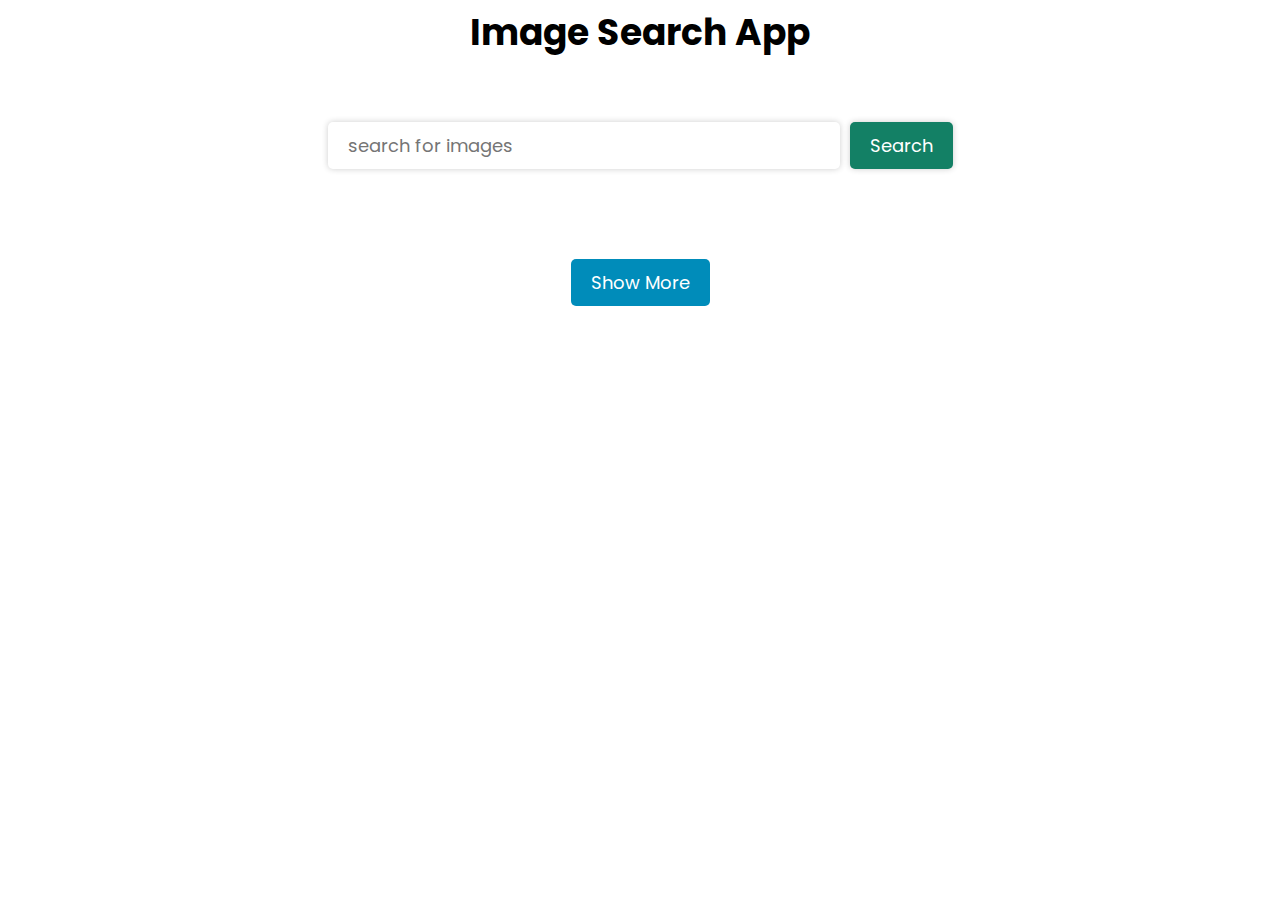
<file: 4. Fetch API Unsplashed/index.html>
<!DOCTYPE html>
<html lang="en">
    <head>
        <meta charset="UTF-8">
        <meta name="viewport" content="width=device-width, initial-scale=1.0">
        <title>Fetch API</title>
        <link rel="stylesheet" href="style.css" />
    </head>
    
    <body>
        <h1>Image Search App</h1>
        <form id="form">
            <input type="text" id="search-input" placeholder="search for images" required>
            <button id="search-button" type="submit">Search</button>
        </form>
        <div class="search-results">
            
        </div>
        <button id="show-more-button">Show More</button>

        <script src="script.js"></script>
    </body>
</html>
</file>
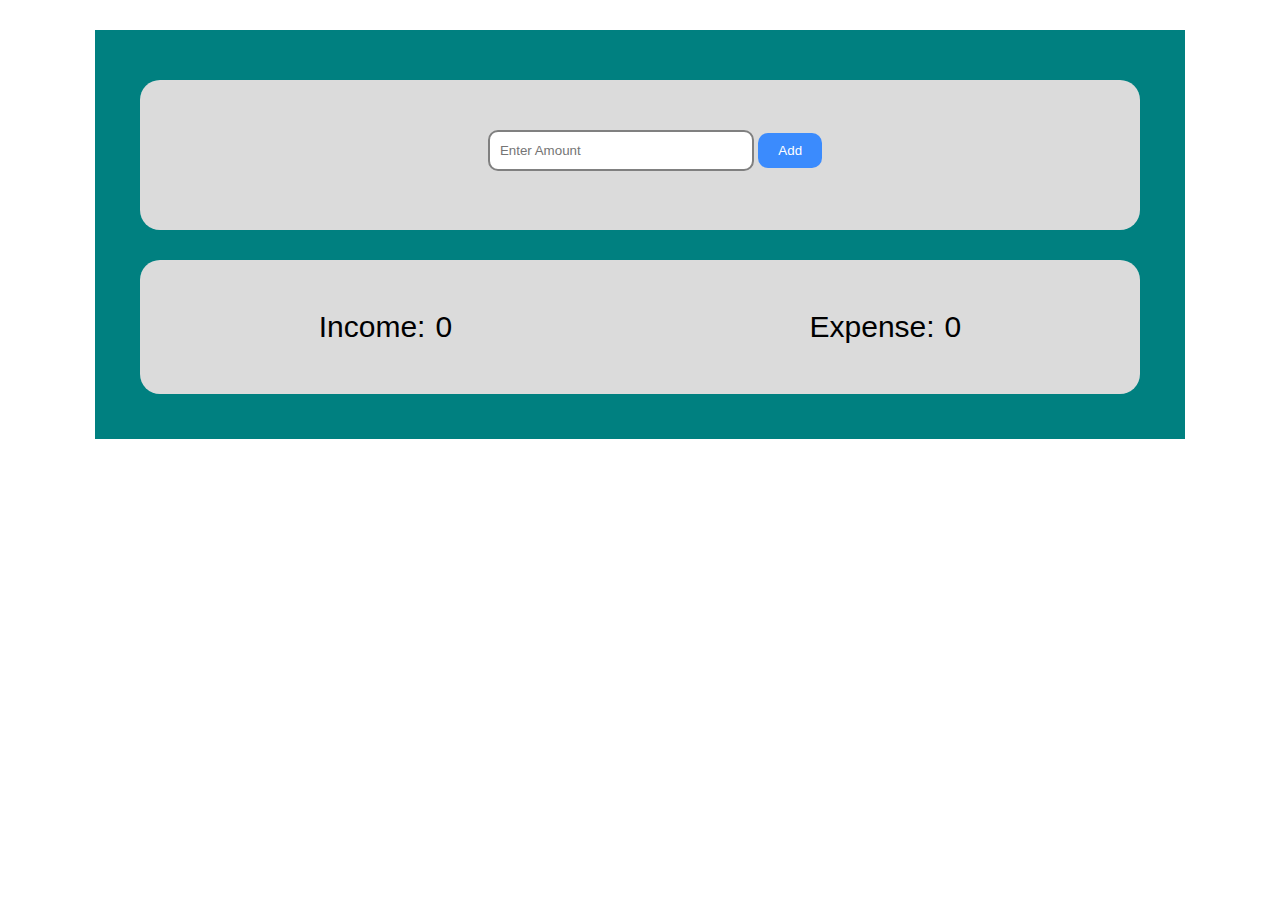
<file: 5. Budget Tracker/index.html>
<!DOCTYPE html>
<html lang="en">
    <head>
        <meta charset="UTF-8">
        <meta name="viewport" content="width=device-width, initial-scale=1.0">
        <title>Budget Tracker App</title>
        <link rel="stylesheet" href="style.css">
    </head>

    <body>
        <section id="tracker">

            <section class="top">
                <form>
                    <input id="amount" type="number" placeholder="Enter Amount" required>
                    <button id="addBtn" type="submit">Add</button>
                </form>
            </section>

            <section class="middle">
                <div class="income-class">
                    <div>Income:</div>
                    <div id="income-display">0</div>
                </div>

                <div class="expense-class">
                    <div>Expense:</div>
                    <div id="expense-display">0</div>
                </div>
            </section>
                        
        </section>
        
        <script src="script.js"></script>
    </body>
</html>
</file>
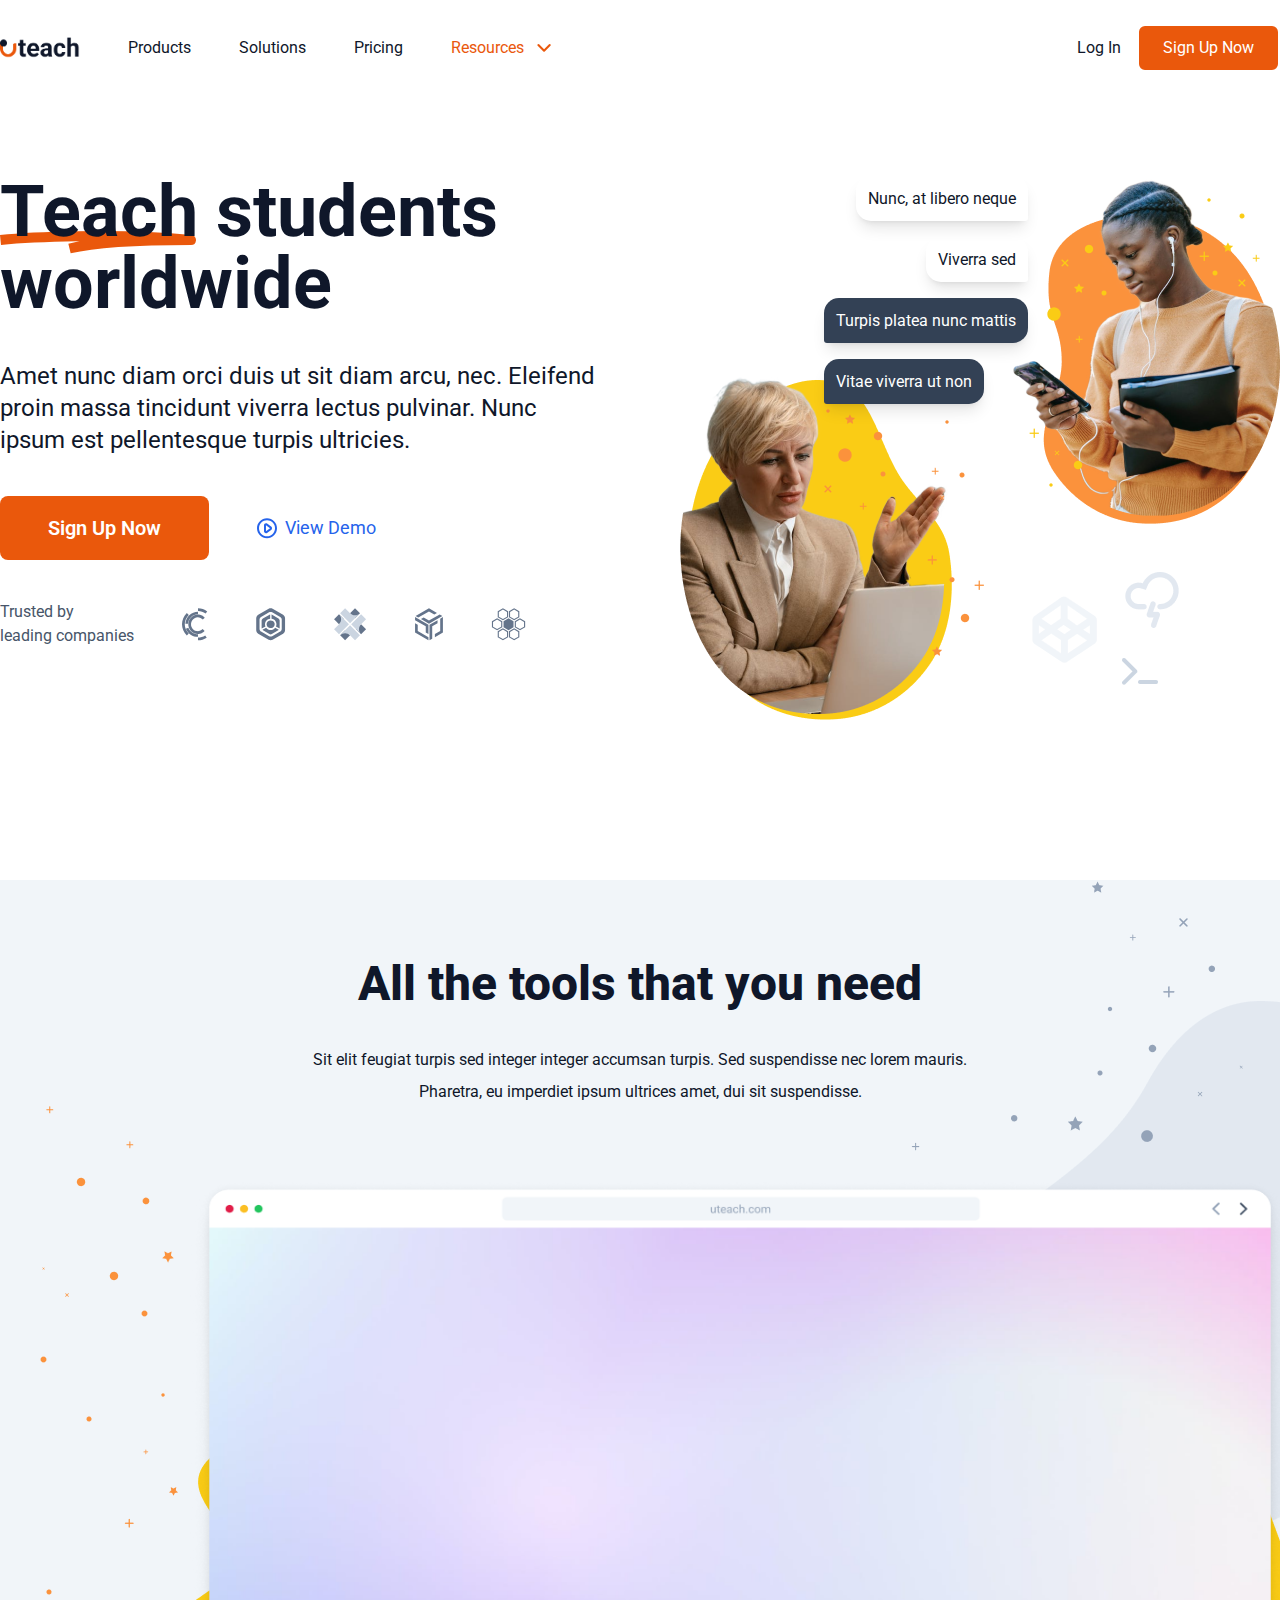
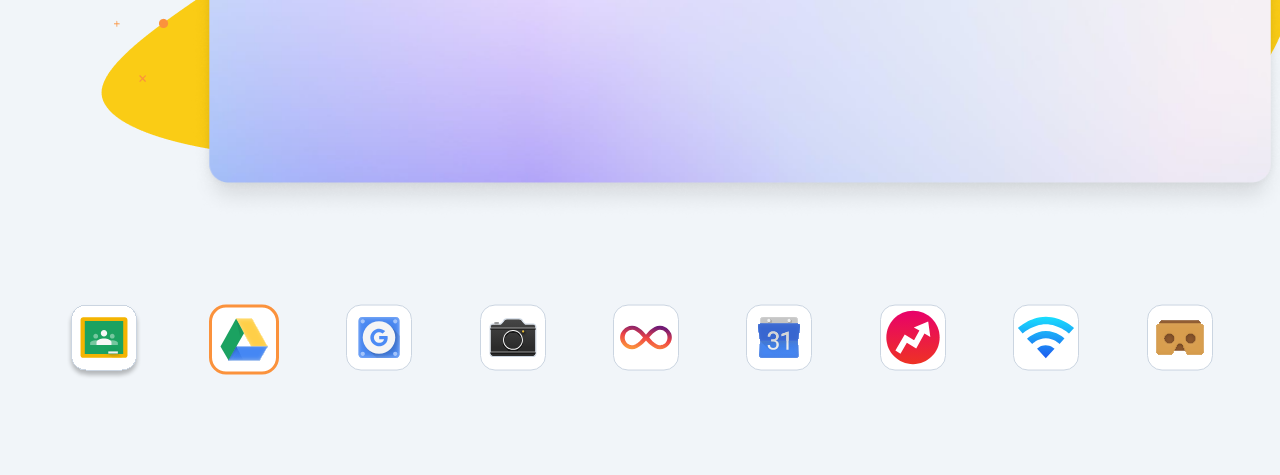
<file: 2. Basic Landing page using Tailwind/src/index.html>
<!DOCTYPE html>
<html lang="en">
    <head>
        <meta charset="UTF-8">
        <meta name="viewport" content="width=device-width, initial-scale=1.0">
        <title>Tailwind WebPage</title>
        <link rel="stylesheet" href="./output.css">

        <link rel="preconnect" href="https://fonts.googleapis.com">
        <link rel="preconnect" href="https://fonts.gstatic.com" crossorigin>
        <link href="https://fonts.googleapis.com/css2?family=Roboto:ital,wght@0,100;0,300;0,400;0,500;0,700;0,900;1,100;1,300;1,400;1,500;1,700;1,900&display=swap" rel="stylesheet">
    </head>
    
    <body class="text-slate-900">
        <!-- header starts -->
        <header class="py-6">
            <div class="container">
                <div class="flex justify-between">
                    <!-- left -->
                    <div class="flex items-center gap-12">
                        <img src="./Image/Logo-colored.png" alt="" class="w-20">
                        <ul class="flex gap-12">
                            <li>Products</li>
                            <li>Solutions</li>
                            <li>Pricing</li>
                            <li class="flex gap-2 text-orange-600">Resources
                                <svg xmlns="http://www.w3.org/2000/svg" width="24" height="24" viewBox="0 0 24 24" fill="none">
                                    <path d="M12.0709 13.314L17.0209 8.364C17.1131 8.26849 17.2235 8.19231 17.3455 8.1399C17.4675 8.08749 17.5987 8.05991 17.7315 8.05875C17.8643 8.0576 17.996 8.0829 18.1189 8.13318C18.2417 8.18346 18.3534 8.25772 18.4473 8.35161C18.5412 8.4455 18.6154 8.55715 18.6657 8.68005C18.716 8.80295 18.7413 8.93463 18.7402 9.06741C18.739 9.20018 18.7114 9.3314 18.659 9.45341C18.6066 9.57541 18.5304 9.68576 18.4349 9.778L12.7779 15.435C12.5904 15.6225 12.3361 15.7278 12.0709 15.7278C11.8057 15.7278 11.5514 15.6225 11.3639 15.435L5.7069 9.778C5.61139 9.68576 5.53521 9.57541 5.4828 9.45341C5.43039 9.3314 5.4028 9.20018 5.40165 9.06741C5.4005 8.93463 5.4258 8.80295 5.47608 8.68005C5.52636 8.55715 5.60061 8.4455 5.6945 8.35161C5.7884 8.25772 5.90005 8.18346 6.02295 8.13318C6.14584 8.0829 6.27752 8.0576 6.4103 8.05875C6.54308 8.05991 6.6743 8.08749 6.7963 8.1399C6.91831 8.19231 7.02865 8.26849 7.1209 8.364L12.0709 13.314Z" fill="currentColor"/> <!-- fill="currentColor" changes the SVG image color according to its parent tag -->
                                </svg>
                            </li>
                        </ul>
                    </div>

                    <!-- right -->
                    <div class="flex gap-4">
                        <button>Log In</button>
                        <button class="border-2 border-white text-white h-12 px-6 rounded-lg bg-orange-600">Sign Up Now</button>
                    </div>
                </div>
            </div>
        </header>
        <!-- header ends -->

        <!-- hero section starts -->
        <section class="py-20">
            <div class="container">
                <div class="grid grid-cols-2 gap-20">
                    <!-- left -->
                    <div class="space-y-10">
                        <h1 class="sm:text-[40px] lg:text-5px xl:text-7xl font-bold">
                            <span class="relative">
                                Teach
                                <svg
                                    xmlns="http://www.w3.org/2000/svg"
                                    width="196"
                                    height="23"
                                    viewBox="0 0 196 23"
                                    fill="none"
                                    class="inline absolute left-0 bottom-0 -z-50 text-orange-600"
                                >
                                    <path d="M0.5 9C25.5 6.50002 116.5 1.63772 191 9.00002C152.328 9.00002 101.942 9.74447 69.5 17.5" stroke="currentColor" stroke-width="10" stroke-linejoin="round"/>
                                </svg>
                            </span>
                            
                            students worldwide
                        </h1>
                        <p class="text-2xl">Amet nunc diam orci duis ut sit diam arcu, nec. Eleifend proin massa tincidunt viverra lectus pulvinar. Nunc ipsum est pellentesque turpis ultricies.</p>

                        <div class="flex">
                            <button class="bg-orange-600 text-white text-xl h-16 px-12 rounded-lg font-semibold">Sign Up Now</button>
                            <button class="text-blue-600 h-16 px-12 text-lg flex items-center gap-2">
                                <svg
                                    xmlns="http://www.w3.org/2000/svg"
                                    width="20"
                                    height="21"
                                    viewBox="0 0 20 21"
                                    fill="none">
                                    <path
                                        d="M10 20.2662C4.477 20.2662 0 15.7892 0 10.2662C0 4.74317 4.477 0.266174 10 0.266174C15.523 0.266174 20 4.74317 20 10.2662C20 15.7892 15.523 20.2662 10 20.2662ZM10 18.2662C12.1217 18.2662 14.1566 17.4233 15.6569 15.923C17.1571 14.4227 18 12.3879 18 10.2662C18 8.14444 17.1571 6.10961 15.6569 4.60932C14.1566 3.10903 12.1217 2.26617 10 2.26617C7.87827 2.26617 5.84344 3.10903 4.34315 4.60932C2.84285 6.10961 2 8.14444 2 10.2662C2 12.3879 2.84285 14.4227 4.34315 15.923C5.84344 17.4233 7.87827 18.2662 10 18.2662ZM14.126 12.0122L10.071 14.9102C9.166 15.5562 7.941 15.2992 7.334 14.3342C7.11494 13.9833 6.99918 13.5778 7 13.1642V7.36817C7 6.20817 7.883 5.26617 8.972 5.26617C9.363 5.26617 9.746 5.39017 10.071 5.62217L14.126 8.52017C15.031 9.16717 15.272 10.4722 14.666 11.4372C14.5251 11.6621 14.3417 11.8574 14.126 12.0122ZM8.972 7.36817V13.1642L13.027 10.2662L8.972 7.36817Z" fill="#2563EB"/>
                                </svg>
                                View Demo
                            </button>
                        </div>

                        <div class="mt-20 flex gap-12 items-center">
                            <p class="text-slate-600">Trusted by <br/>leading companies</p>
                            <svg
                                xmlns="http://www.w3.org/2000/svg"
                                width="26"
                                height="33" 
                                viewBox="0 0 26 33"
                                fill="none"
                            >
                                <path d="M15.7631 9.30396C16.7145 9.30483 17.6551 9.51143 18.5234 9.91017C19.3917 10.309 20.1683 10.891 20.8026 11.6182L22.7883 9.78226C21.5173 8.33262 19.8497 7.30954 18.0032 6.84661C16.1568 6.38362 14.2172 6.50227 12.4374 7.18702C10.6576 7.87177 9.12043 9.09082 8.02642 10.6851C6.93236 12.2794 6.33231 14.1749 6.30448 16.1243C6.27665 18.0736 6.82239 19.9863 7.87044 21.6128C8.91854 23.2392 10.4203 24.5039 12.1797 25.2418C13.9391 25.9796 15.8746 26.1565 17.7335 25.7491C19.5924 25.3418 21.2884 24.3693 22.6003 22.9584L20.6597 21.0684C19.8866 21.8975 18.9253 22.5172 17.8617 22.8722C16.7981 23.2271 15.6652 23.3063 14.5645 23.1024C13.4638 22.8987 12.4295 22.4183 11.554 21.7043C10.6785 20.9904 9.98918 20.065 9.54763 19.011C9.10603 17.957 8.92596 16.8072 9.02351 15.6644C9.12111 14.5216 9.49323 13.4213 10.1067 12.4621C10.7201 11.5028 11.5558 10.7144 12.5389 10.1674C13.5221 9.62028 14.6221 9.3316 15.7406 9.32709L15.7631 9.30396Z" fill="#64748B"/>
                                <path d="M6.78787 7.01007L4.8288 5.11465C3.29837 6.57657 2.08397 8.31426 1.25527 10.228C0.426618 12.1417 0 14.1937 0 16.2662C0 18.3386 0.426618 20.3906 1.25527 22.3043C2.08397 24.2181 3.29837 25.9558 4.8288 27.4177L6.78787 25.5222C5.5119 24.3119 4.49886 22.8706 3.80741 21.2817C3.11602 19.6928 2.76 17.9881 2.76 16.2662C2.76 14.5443 3.11602 12.8395 3.80741 11.2506C4.49886 9.66175 5.5119 8.2204 6.78787 7.01007Z" fill="#64748B"/>
                                <path d="M25.2124 3.40572C22.5412 1.36204 19.3135 0.262016 16.0002 0.266186V3.01814C18.7341 3.01552 21.3979 3.91957 23.6064 5.59952L25.2124 3.40572Z" fill="#64748B"/>
                                <path d="M16.0002 29.5513V32.2662C19.0995 32.2697 22.1325 31.366 24.7275 29.666L23.2031 27.4177C21.0587 28.8136 18.5565 29.5548 16.0002 29.5513Z" fill="#64748B"/>
                                <path d="M15.9999 26.1982C13.9004 26.1968 11.852 25.5689 10.132 24.3995C8.41204 23.2301 7.10353 21.5756 6.38353 19.6601L3.87866 20.7899C4.82193 23.1688 6.48496 25.2143 8.64869 26.657C10.8124 28.0998 13.3753 28.8721 15.9999 28.8722V26.1982Z" fill="#64748B"/>
                                <path d="M6.06846 15.7813C6.23108 13.2308 7.34788 10.8382 9.19219 9.08915C11.0365 7.34011 13.4702 6.36547 15.9996 6.36299V3.66011C12.7605 3.66001 9.64533 4.91829 7.29881 7.17453C4.95229 9.43082 3.55404 12.5123 3.39355 15.7813H6.06846Z" fill="#64748B"/>
                            </svg>

                            <svg
                                xmlns="http://www.w3.org/2000/svg"
                                width="30"
                                height="33"
                                viewBox="0 0 30 33"
                                fill="none"
                            >
                                <path d="M14.6359 22.0523C13.7586 22.0562 12.8929 21.8436 12.1098 21.4321C11.3267 21.0206 10.6485 20.4218 10.1309 19.6849L6.52319 21.8406C6.66048 22.0052 6.823 22.145 7.00423 22.2544L13.4241 26.1037C13.7993 26.3031 14.2146 26.407 14.6359 26.407C15.0572 26.407 15.4725 26.3031 15.8477 26.1037L22.2675 22.2544C22.4487 22.145 22.6113 22.0052 22.7485 21.8406L19.1501 19.6465C18.6356 20.3918 17.9577 20.9988 17.1726 21.4172C16.3876 21.8356 15.5179 22.0533 14.6359 22.0523Z" fill="#64748B"/>
                                <path d="M8.98639 16.2432C8.98968 14.8746 9.5216 13.5552 10.4805 12.5371C11.4394 11.519 12.758 10.8736 14.1842 10.7243V6.57602C13.9678 6.61893 13.7597 6.69338 13.567 6.79677L6.87448 10.476C6.51072 10.7081 6.20825 11.0174 5.99079 11.3797C5.77328 11.7419 5.64667 12.1472 5.62085 12.5639V19.9224C5.62382 20.1347 5.65952 20.3455 5.7269 20.5478L9.48789 18.4783C9.15901 17.7748 8.9882 17.0134 8.98639 16.2432Z" fill="#64748B"/>
                                <path d="M22.4621 10.4734L16.1218 6.79664C15.9394 6.69329 15.7421 6.61888 15.5371 6.57602V10.7124C16.3985 10.8106 17.2249 11.1109 17.9498 11.5892C18.6747 12.0674 19.2779 12.7102 19.7107 13.4659C20.1436 14.2215 20.394 15.0689 20.4419 15.9398C20.4897 16.8106 20.3337 17.6806 19.9863 18.4797L23.5493 20.5478C23.6131 20.3456 23.647 20.135 23.6498 19.9228V12.5692C23.6267 12.1512 23.5074 11.7443 23.3013 11.3806C23.0951 11.0169 22.8079 10.7063 22.4621 10.4734Z" fill="#64748B"/>
                                <path d="M27.0796 6.78836L16.6129 0.735041C15.999 0.426714 15.3217 0.266174 14.6349 0.266174C13.9482 0.266174 13.2709 0.426714 12.6571 0.735041L2.19027 6.78836C1.61576 7.16317 1.13743 7.668 0.793811 8.26207C0.450239 8.85614 0.251073 9.52278 0.212402 10.2081V22.3147C0.250352 23.0015 0.449158 23.6698 0.79273 24.2655C1.1363 24.8612 1.61504 25.3677 2.19027 25.744L12.6571 31.7974C13.2709 32.1057 13.9482 32.2662 14.6349 32.2662C15.3217 32.2662 15.999 32.1057 16.6129 31.7974L27.0796 25.744C27.6548 25.3677 28.1336 24.8612 28.4771 24.2655C28.8207 23.6698 29.0195 23.0015 29.0575 22.3147V10.2081C29.0188 9.52278 28.8196 8.85614 28.4761 8.26207C28.1324 7.668 27.6541 7.16317 27.0796 6.78836ZM25.7357 20.9222C25.705 21.4498 25.5512 21.9628 25.2866 22.4202C25.022 22.8776 24.654 23.2664 24.2121 23.5557L16.1491 28.2165C15.6781 28.4546 15.1578 28.5786 14.6302 28.5786C14.1026 28.5786 13.5823 28.4546 13.1113 28.2165L5.05779 23.5557C4.61587 23.2664 4.24787 22.8776 3.98331 22.4202C3.7187 21.9628 3.56487 21.4498 3.53414 20.9222V11.6102C3.56487 11.0825 3.7187 10.5695 3.98331 10.1122C4.24787 9.65479 4.61587 9.26588 5.05779 8.97662L13.1018 4.31589C13.5728 4.07778 14.0931 3.9537 14.6207 3.9537C15.1484 3.9537 15.6687 4.07778 16.1397 4.31589L24.2026 8.97662C24.6462 9.26484 25.0161 9.65331 25.2824 10.1107C25.5487 10.5681 25.704 11.0817 25.7357 11.6102V20.9222Z" fill="#64748B"/>
                                <path d="M10.5798 16.2662C10.5798 17.0238 10.8177 17.7645 11.2634 18.3945C11.7091 19.0246 12.3427 19.5156 13.0839 19.8055C13.8251 20.0955 14.6407 20.1713 15.4276 20.0236C16.2144 19.8757 16.9372 19.5109 17.5044 18.9751C18.0717 18.4393 18.4581 17.7567 18.6146 17.0136C18.7711 16.2704 18.6908 15.5001 18.3837 14.8001C18.0767 14.1001 17.5569 13.5018 16.8898 13.0808C16.2227 12.6599 15.4384 12.4352 14.6362 12.4352C13.5604 12.4352 12.5286 12.8388 11.7679 13.5573C11.0072 14.2757 10.5798 15.2501 10.5798 16.2662Z" fill="#64748B"/>
                            </svg>

                            <svg 
                                xmlns="http://www.w3.org/2000/svg"
                                width="33"
                                height="33"
                                viewBox="0 0 33 33"
                                fill="none"
                            >
                                <path d="M5.02512 6.33337L0.0576172 11.3009L5.02512 16.2684L9.99262 11.3009L5.02512 6.33337Z" fill="#64748B"/>
                                <path d="M10.001 11.2987L5.03167 6.3293C6.34857 7.64668 7.08838 9.43316 7.08838 11.2959C7.08838 13.1586 6.34857 14.9451 5.03167 16.2625L0.0622559 21.2263L5.03167 26.1957L10.001 21.2263L14.9704 16.2625L10.001 11.2987Z" fill="#CBD5E1"/>
                                <path d="M27.0849 26.2065L32.0523 21.239L27.0849 16.2715L22.1174 21.239L27.0849 26.2065Z" fill="#64748B"/>
                                <path d="M22.1181 21.2375L27.0875 26.2013C25.7706 24.8839 25.0308 23.0974 25.0308 21.2347C25.0308 19.372 25.7706 17.5855 27.0875 16.2681L32.057 11.2987L27.0875 6.3293L22.1181 11.2987L17.1543 16.2681L22.1181 21.2375Z" fill="#CBD5E1"/>
                                <path d="M6.12427 27.2987L11.0918 32.2662L16.0593 27.2987L11.0918 22.3311L6.12427 27.2987Z" fill="#64748B"/>
                                <path d="M11.0922 22.3237L6.1228 27.2931C7.44018 25.9762 9.22663 25.2364 11.0894 25.2364C12.9521 25.2364 14.7386 25.9762 16.056 27.2931L21.0198 32.2626L25.9892 27.2931L21.0198 22.3237L16.056 17.3599L11.0922 22.3237Z" fill="#CBD5E1"/>
                                <path d="M25.9983 5.23371L21.0307 0.266174L16.0632 5.23367L21.0307 10.2012L25.9983 5.23371Z" fill="#64748B"/>
                                <path d="M21.0309 10.2067L25.9948 5.23733C24.6774 6.55423 22.8909 7.29403 21.0282 7.29403C19.1654 7.29403 17.379 6.55423 16.0616 5.23733L11.0922 0.267914L6.1228 5.23733L11.0922 10.2067L16.0616 15.1761L21.0309 10.2067Z" fill="#CBD5E1"/>
                            </svg>

                            <svg
                                xmlns="http://www.w3.org/2000/svg"
                                width="28"
                                height="33"
                                viewBox="0 0 28 33"
                                fill="none"
                            >
                                <path d="M13.9785 3.37766L19.296 6.44829L21.9921 4.89595L13.9785 0.266174L0.593018 8.00063L3.27556 9.55296L13.9785 3.37766Z" fill="#64748B"/>
                                <path d="M24.6768 6.4483L13.9807 12.6236L8.66323 9.55298L5.97388 11.1053L13.9807 15.7283L27.373 8.00064L24.6768 6.4483Z" fill="#64748B"/>
                                <path d="M2.74624 16.8381L0.0568848 15.2858V24.5317L13.4424 32.2662V29.1615L2.74624 22.9794V16.8381Z" fill="#64748B"/>
                                <path d="M0.0568848 12.181L10.753 18.3563V24.4975L13.4424 26.0567V16.8039L0.0568848 9.07629V12.181Z" fill="#64748B"/>
                                <path d="M22.5326 15.2857V12.181L14.519 16.804V32.2661L17.2084 30.7138V18.3564L22.5326 15.2857Z" fill="#64748B"/>
                                <path d="M25.2147 10.6286V22.9792L19.8972 26.0567V29.1614L27.9108 24.5316V9.07629L25.2147 10.6286Z" fill="#64748B"/>
                            </svg>

                            <svg
                                xmlns="http://www.w3.org/2000/svg"
                                width="35"
                                height="33"
                                viewBox="0 0 35 33"
                                fill="none"
                            >
                                <path d="M11.3003 13.2583L6.1089 10.2402L0.910645 13.2583V19.2809L6.1089 22.2922L11.3003 19.2809V13.2583ZM10.1824 18.6331L6.1089 20.9898L2.03534 18.6331V13.9061L6.1089 11.5426L10.1824 13.9061V18.6331Z" fill="#64748B"/>
                                <path d="M22.5207 13.2515L17.5304 10.2402L12.5466 13.2515V19.274L17.5304 22.2922L22.5207 19.274V13.2515Z" fill="#64748B"/>
                                <path d="M28.96 10.2402L23.7686 13.2583V19.2809L28.96 22.2922L34.1582 19.2809V13.2583L28.96 10.2402ZM33.0336 18.6331L28.96 20.9898L24.8864 18.6331V13.9061L28.96 11.5426L33.0336 13.9061V18.6331Z" fill="#64748B"/>
                                <path d="M6.72974 23.2323V29.2549L11.9348 32.2662L17.1194 29.2549V23.2323L11.9348 20.2142L6.72974 23.2323ZM15.9824 28.6278L11.9348 30.9638L7.82555 28.6278V23.8801L11.9348 21.5166L15.9962 23.8801L15.9824 28.6278Z" fill="#64748B"/>
                                <path d="M17.9495 23.2323V29.2549L23.1408 32.2662L28.3391 29.2549V23.2323L23.1408 20.2142L17.9495 23.2323ZM27.2144 28.6278L23.1408 30.9845L19.0742 28.6278V23.8801L23.1408 21.5166L27.2144 23.8801V28.6278Z" fill="#64748B"/>
                                <path d="M17.1194 9.30685V3.26366L11.9417 0.266174L6.72974 3.26366V9.28619L11.9417 12.3181L17.1194 9.30685ZM7.827 3.95274L11.9417 1.56853L15.9947 3.95274V8.67981L11.9417 11.0158L7.827 8.65911V3.95274Z" fill="#64748B"/>
                                <path d="M28.3391 9.32754V3.28432L23.1408 0.266174L17.9495 3.28432V9.30685L23.1408 12.3181L28.3391 9.32754ZM19.0742 3.9734L23.1408 1.60988L27.2144 3.9734V8.70046L23.1408 11.0571L19.0742 8.70046V3.9734Z" fill="#64748B"/>
                            </svg>
                        </div>
                    </div>

                    <!-- right -->
                    <div class="h-[544px] relative">
                        <div class="flex flex-col gap-4 max-w-[232px] absolute top-0 left-36 z-50">
                            <div class="flex justify-end">
                                <div class="shadow-lg h-[45px] flex items-center px-3 rounded-t-[15px] rounded-bl-[15px] rounded-br-[3px]">
                                    <p>Nunc, at libero neque</p>
                                </div>
                            </div>

                            <div class="flex justify-end">
                                <div class="shadow-lg h-[45px] flex items-center px-3 rounded-t-[15px] rounded-bl-[15px] rounded-br-[3px]">
                                    <p>Viverra sed</p>
                                </div>
                            </div>

                            <div class="flex justify-start">
                                <div class="shadow-lg h-[45px] flex items-center px-3 bg-slate-700 text-white rounded-t-[15px] rounded-br-[15px] rounded-bl-[3px]">
                                    <p>Turpis platea nunc mattis</p>
                                </div>
                            </div>

                            <div class="flex justify-start">
                                <div class="shadow-lg h-[45px] flex items-center px-3 bg-slate-700 text-white rounded-t-[15px] rounded-br-[15px] rounded-bl-[3px]">
                                    <p>Vitae viverra ut non</p>
                                </div>
                            </div>
                        </div>
                        <img src="./Image/image1.png" alt="" class="absolute top-0 right-0">
                        <img src="./Image/image2.png" alt="" class="absolute left-0 bottom-0">
                        <img src="./Image/image3.png" alt="" class="absolute bottom-6 right-24">
                    </div>
                </div>
            </div>
        </section>
        <!-- hero section ends -->

        <!-- all tools that you need section starts -->
        <section class="mt-20">
            <div class="bg-slate-100 h-[1195px]">
                <!-- upper texts and background images -->
                <div class="relative">
                    <div class="flex justify-center">
                        <h1 class="pt-20 text-5xl font-extrabold">All the 
                            <span class="space-x-5 relative">
                                tools
                                <svg
                                    xmlns="http://www.w3.org/2000/svg"
                                    width="100%"
                                    height="23"
                                    viewBox="0 0 196 23"
                                    fill="none"
                                    class="inline absolute left-0 bottom-0 -z-50 text-orange-600"
                                >
                                    <path d="M0.5 9C25.5 6.50002 116.5 1.63772 191 9.00002C152.328 9.00002 101.942 9.74447 69.5 17.5" stroke="currentColor" stroke-width="10" stroke-linejoin="round"/>
                                </svg>
                            </span>
                            that you need
                        </h1>
                    </div>
                    <div class="flex justify-center mt-10">
                        <p>Sit elit feugiat turpis sed integer integer accumsan turpis. Sed suspendisse nec lorem mauris.</p>
                    </div>

                    <div class="flex justify-center mt-2">
                        <p>Pharetra, eu imperdiet ipsum ultrices amet, dui sit suspendisse.</p>
                    </div>

                    <img src="./Image/all-tool-left.png"  alt="" class="absolute left-10">
                    <img src="./Image/all-tool-right.png" alt="" class="absolute top-0 right-0">
                    <img src="./Image/Desktop.png" alt="" class="absolute left-[190px] top-[300px] h-[640px] w-[1100px]">
                </div>

                <!-- icons -->
                <div class="flex justify-evenly pt-[800px]">
                    <svg xmlns="http://www.w3.org/2000/svg" width="74" height="75" viewBox="0 0 74 75" fill="none">
                        <g filter="url(#filter0_d_345_20218)">
                        <rect x="5" y="1.53235" width="64" height="64" rx="14" fill="white" shape-rendering="crispEdges"/>
                        <rect x="4.5" y="1.03235" width="65" height="65" rx="14.5" stroke="#CBD5E1" shape-rendering="crispEdges"/>
                        <path d="M57.8001 13.2656H16.2001C14.7274 13.2656 13.5334 14.4595 13.5334 15.9323V51.1323C13.5334 52.605 14.7274 53.799 16.2001 53.799H57.8001C59.2729 53.799 60.4668 52.605 60.4668 51.1323V15.9323C60.4668 14.4595 59.2729 13.2656 57.8001 13.2656Z" fill="#F4B401"/>
                        <path d="M56.2001 16.999H17.8V50.0657H56.2001V16.999Z" fill="#1BA261"/>
                        <path fill-rule="evenodd" clip-rule="evenodd" d="M45.2684 36.2004C42.4467 36.2004 40.1122 37.2437 39.724 38.6008H39.6672V41.008H50.8695V38.6008H50.8128C50.4245 37.2437 48.0901 36.2004 45.2684 36.2004ZM45.2684 34.6C46.5941 34.6 47.6688 33.5253 47.6688 32.1996C47.6688 30.8738 46.5941 29.7991 45.2684 29.7991C43.9426 29.7991 42.8679 30.8738 42.8679 32.1996C42.8679 33.5253 43.9426 34.6 45.2684 34.6Z" fill="white" fill-opacity="0.395777"/>
                        <path fill-rule="evenodd" clip-rule="evenodd" d="M28.7344 36.2004C25.9127 36.2004 23.5783 37.2437 23.19 38.6008H23.1333V41.008H34.3355V38.6008H34.2788C33.8906 37.2437 31.5562 36.2004 28.7344 36.2004ZM28.7344 34.6C30.0602 34.6 31.1349 33.5253 31.1349 32.1996C31.1349 30.8738 30.0602 29.7991 28.7344 29.7991C27.4087 29.7991 26.3339 30.8738 26.3339 32.1996C26.3339 33.5253 27.4087 34.6 28.7344 34.6Z" fill="white" fill-opacity="0.395777"/>
                        <path fill-rule="evenodd" clip-rule="evenodd" d="M37.0001 34.599C33.2386 34.599 30.1266 35.9898 29.6091 37.799H29.5334V41.008H44.4668V37.799H44.3912C43.8736 35.9898 40.7617 34.599 37.0001 34.599ZM37.0001 32.4657C38.7674 32.4657 40.2001 31.033 40.2001 29.2657C40.2001 27.4984 38.7674 26.0657 37.0001 26.0657C35.2328 26.0657 33.8001 27.4984 33.8001 29.2657C33.8001 31.033 35.2328 32.4657 37.0001 32.4657Z" fill="#F7F7F7"/>
                        <path fill-rule="evenodd" clip-rule="evenodd" d="M41.2668 49.5323L45.5335 53.799H55.1335L50.8668 49.5323H41.2668Z" fill="url(#paint0_linear_345_20218)" fill-opacity="0.6"/>
                        <g filter="url(#filter1_d_345_20218)">
                        <path d="M50.8668 47.399H41.2668V49.5324H50.8668V47.399Z" fill="#F1F1F1"/>
                        </g>
                        </g>
                        <defs>
                        <filter id="filter0_d_345_20218" x="0" y="0.532349" width="74" height="74" filterUnits="userSpaceOnUse" color-interpolation-filters="sRGB">
                        <feFlood flood-opacity="0" result="BackgroundImageFix"/>
                        <feColorMatrix in="SourceAlpha" type="matrix" values="0 0 0 0 0 0 0 0 0 0 0 0 0 0 0 0 0 0 127 0" result="hardAlpha"/>
                        <feOffset dy="4"/>
                        <feGaussianBlur stdDeviation="2"/>
                        <feComposite in2="hardAlpha" operator="out"/>
                        <feColorMatrix type="matrix" values="0 0 0 0 0 0 0 0 0 0 0 0 0 0 0 0 0 0 0.25 0"/>
                        <feBlend mode="normal" in2="BackgroundImageFix" result="effect1_dropShadow_345_20218"/>
                        <feBlend mode="normal" in="SourceGraphic" in2="effect1_dropShadow_345_20218" result="shape"/>
                        </filter>
                        <filter id="filter1_d_345_20218" x="37.2668" y="42.399" width="17.6001" height="10.1333" filterUnits="userSpaceOnUse" color-interpolation-filters="sRGB">
                        <feFlood flood-opacity="0" result="BackgroundImageFix"/>
                        <feColorMatrix in="SourceAlpha" type="matrix" values="0 0 0 0 0 0 0 0 0 0 0 0 0 0 0 0 0 0 127 0" result="hardAlpha"/>
                        <feOffset dy="-1"/>
                        <feGaussianBlur stdDeviation="2"/>
                        <feColorMatrix type="matrix" values="0 0 0 0 0.0784314 0 0 0 0 0.592157 0 0 0 0 0.34902 0 0 0 1 0"/>
                        <feBlend mode="normal" in2="BackgroundImageFix" result="effect1_dropShadow_345_20218"/>
                        <feBlend mode="normal" in="SourceGraphic" in2="effect1_dropShadow_345_20218" result="shape"/>
                        </filter>
                        <linearGradient id="paint0_linear_345_20218" x1="36.5834" y1="46.7695" x2="36.5834" y2="54.2695" gradientUnits="userSpaceOnUse">
                        <stop stop-color="#C26003"/>
                        <stop offset="1" stop-color="#F4B401" stop-opacity="0.513842"/>
                        </linearGradient>
                        </defs>
                    </svg>

                    <svg xmlns="http://www.w3.org/2000/svg" width="70" height="71" viewBox="0 0 70 71" fill="none">
                        <rect x="1.5" y="2.03235" width="67" height="67" rx="15.5" fill="white"/>
                        <rect x="1.5" y="2.03235" width="67" height="67" rx="15.5" stroke="#FB923C" stroke-width="3"/>
                        <g filter="url(#filter0_i_345_20304)">
                        <path fill-rule="evenodd" clip-rule="evenodd" d="M26.9619 14.7323H42.9619L58.4286 42.4656H42.4286L26.9619 14.7323Z" fill="#FFCF48"/>
                        </g>
                        <g filter="url(#filter1_i_345_20304)">
                        <path fill-rule="evenodd" clip-rule="evenodd" d="M19.5708 55.2656C21.8899 50.9587 27.0375 42.4656 27.0375 42.4656H58.5044L50.5042 56.3322H19.5708C19.5708 56.3322 19.401 55.581 19.5708 55.2656Z" fill="#4587F4"/>
                        </g>
                        <path fill-rule="evenodd" clip-rule="evenodd" d="M26.962 14.7323L34.962 29.1323L19.4954 56.3323L11.4954 42.4656L26.962 14.7323Z" fill="#1BA261"/>
                        <path fill-rule="evenodd" clip-rule="evenodd" d="M27.3704 42.4945L34.1334 55.7861H19.822L27.3704 42.4945Z" fill="url(#paint0_linear_345_20304)"/>
                        <path fill-rule="evenodd" clip-rule="evenodd" d="M27.3704 42.4945L34.1334 55.7861H19.822L27.3704 42.4945Z" fill="url(#paint1_linear_345_20304)"/>
                        <path fill-rule="evenodd" clip-rule="evenodd" d="M26.9766 14.7502L31.624 34.9924L34.9865 29.1134L26.9766 14.7502Z" fill="url(#paint2_linear_345_20304)"/>
                        <defs>
                        <filter id="filter0_i_345_20304" x="26.9619" y="14.7323" width="32.0666" height="28.7333" filterUnits="userSpaceOnUse" color-interpolation-filters="sRGB">
                        <feFlood flood-opacity="0" result="BackgroundImageFix"/>
                        <feBlend mode="normal" in="SourceGraphic" in2="BackgroundImageFix" result="shape"/>
                        <feColorMatrix in="SourceAlpha" type="matrix" values="0 0 0 0 0 0 0 0 0 0 0 0 0 0 0 0 0 0 127 0" result="hardAlpha"/>
                        <feOffset dx="0.6" dy="1"/>
                        <feGaussianBlur stdDeviation="2"/>
                        <feComposite in2="hardAlpha" operator="arithmetic" k2="-1" k3="1"/>
                        <feColorMatrix type="matrix" values="0 0 0 0 1 0 0 0 0 0.88914 0 0 0 0 0.556562 0 0 0 1 0"/>
                        <feBlend mode="normal" in2="shape" result="effect1_innerShadow_345_20304"/>
                        </filter>
                        <filter id="filter1_i_345_20304" x="19.4954" y="41.4656" width="39.609" height="14.8667" filterUnits="userSpaceOnUse" color-interpolation-filters="sRGB">
                        <feFlood flood-opacity="0" result="BackgroundImageFix"/>
                        <feBlend mode="normal" in="SourceGraphic" in2="BackgroundImageFix" result="shape"/>
                        <feColorMatrix in="SourceAlpha" type="matrix" values="0 0 0 0 0 0 0 0 0 0 0 0 0 0 0 0 0 0 127 0" result="hardAlpha"/>
                        <feOffset dx="0.6" dy="-1"/>
                        <feGaussianBlur stdDeviation="2"/>
                        <feComposite in2="hardAlpha" operator="arithmetic" k2="-1" k3="1"/>
                        <feColorMatrix type="matrix" values="0 0 0 0 0.580392 0 0 0 0 0.713726 0 0 0 0 0.909804 0 0 0 1 0"/>
                        <feBlend mode="normal" in2="shape" result="effect1_innerShadow_345_20304"/>
                        </filter>
                        <linearGradient id="paint0_linear_345_20304" x1="14.9037" y1="36.338" x2="14.9037" y2="57.0645" gradientUnits="userSpaceOnUse">
                        <stop stop-color="#155ACA"/>
                        <stop offset="1" stop-color="#2F71DD" stop-opacity="0.01"/>
                        </linearGradient>
                        <linearGradient id="paint1_linear_345_20304" x1="19.3023" y1="50.6865" x2="23.9942" y2="53.7703" gradientUnits="userSpaceOnUse">
                        <stop stop-color="#002D77" stop-opacity="0.8018"/>
                        <stop offset="1" stop-color="#2F71DD" stop-opacity="0.01"/>
                        </linearGradient>
                        <linearGradient id="paint2_linear_345_20304" x1="26.7553" y1="25.4453" x2="36.2987" y2="30.7038" gradientUnits="userSpaceOnUse">
                        <stop stop-color="#1B935A"/>
                        <stop offset="1" stop-color="#118B50" stop-opacity="0.01"/>
                        </linearGradient>
                        </defs>
                    </svg>

                    <svg xmlns="http://www.w3.org/2000/svg" width="66" height="67" viewBox="0 0 66 67" fill="none">
                        <rect x="0.5" y="1.03235" width="65" height="65" rx="14.5" fill="white"/>
                        <rect x="0.5" y="1.03235" width="65" height="65" rx="14.5" stroke="#CBD5E1"/>
                        <path d="M49.7999 12.999H16.1999C14.138 12.999 12.4666 14.6705 12.4666 16.7324V50.3324C12.4666 52.3942 14.138 54.0657 16.1999 54.0657H49.7999C51.8617 54.0657 53.5332 52.3942 53.5332 50.3324V16.7324C53.5332 14.6705 51.8617 12.999 49.7999 12.999Z" fill="#4C8BF5"/>
                        <mask id="mask0_345_20220" style="mask-type:alpha" maskUnits="userSpaceOnUse" x="12" y="12" width="42" height="43">
                        <path d="M49.7999 12.999H16.1999C14.138 12.999 12.4666 14.6705 12.4666 16.7324V50.3324C12.4666 52.3942 14.138 54.0657 16.1999 54.0657H49.7999C51.8617 54.0657 53.5332 52.3942 53.5332 50.3324V16.7324C53.5332 14.6705 51.8617 12.999 49.7999 12.999Z" fill="white"/>
                        </mask>
                        <g mask="url(#mask0_345_20220)">
                        <path fill-rule="evenodd" clip-rule="evenodd" d="M21.7869 45.332L32.4664 55.3931H54.2163L54.5998 32.7323L44.4978 22.0115L43.9161 40.4394L30.9085 45.332H21.7869Z" fill="url(#paint0_linear_345_20220)"/>
                        <g filter="url(#filter0_ii_345_20220)">
                        <path d="M49.7999 12.999H16.1999C14.138 12.999 12.4666 14.6705 12.4666 16.7324V50.3324C12.4666 52.3942 14.138 54.0657 16.1999 54.0657H49.7999C51.8617 54.0657 53.5332 52.3942 53.5332 50.3324V16.7324C53.5332 14.6705 51.8617 12.999 49.7999 12.999Z" fill="black" fill-opacity="0.01"/>
                        </g>
                        </g>
                        <mask id="mask1_345_20220" style="mask-type:alpha" maskUnits="userSpaceOnUse" x="12" y="12" width="42" height="43">
                        <path d="M49.7999 12.999H16.1999C14.138 12.999 12.4666 14.6705 12.4666 16.7324V50.3324C12.4666 52.3942 14.138 54.0657 16.1999 54.0657H49.7999C51.8617 54.0657 53.5332 52.3942 53.5332 50.3324V16.7324C53.5332 14.6705 51.8617 12.999 49.7999 12.999Z" fill="white"/>
                        </mask>
                        <g mask="url(#mask1_345_20220)">
                        <g filter="url(#filter1_d_345_20220)">
                        <path fill-rule="evenodd" clip-rule="evenodd" d="M32.9998 49.7991C41.9837 49.7991 49.2665 42.5163 49.2665 33.5324C49.2665 24.5486 41.9837 17.2657 32.9998 17.2657C24.016 17.2657 16.7332 24.5486 16.7332 33.5324C16.7332 42.5163 24.016 49.7991 32.9998 49.7991Z" fill="#F5F5F5"/>
                        </g>
                        <path fill-rule="evenodd" clip-rule="evenodd" d="M30.2992 25.3311C28.1383 26.0539 26.2971 27.635 25.2715 29.6357C24.9138 30.3259 24.6562 31.0581 24.4988 31.8183C24.1076 33.7024 24.3795 35.7124 25.2668 37.4287C25.8439 38.5479 26.6739 39.5459 27.6756 40.3248C28.6249 41.0616 29.7268 41.612 30.9002 41.9151C32.3789 42.3022 33.9531 42.2929 35.4413 41.9617C36.7864 41.6586 38.06 41.029 39.0761 40.1149C40.1493 39.1495 40.9173 37.881 41.3228 36.5146C41.7664 35.0269 41.8236 33.4366 41.547 31.9069H33.1994V35.2927H38.0362C37.8502 36.3746 37.1919 37.3634 36.2618 37.9743C35.675 38.3614 35.0024 38.6086 34.306 38.7298C33.6096 38.8464 32.8845 38.8604 32.1881 38.7251C31.4774 38.5853 30.8048 38.2961 30.2133 37.8904C29.2688 37.2421 28.5486 36.2954 28.1813 35.2274C27.8044 34.1408 27.7997 32.9329 28.1813 31.8509C28.4484 31.0861 28.8872 30.3818 29.4692 29.8035C30.1847 29.0854 31.1149 28.5723 32.1213 28.3625C32.9799 28.1853 33.8862 28.2179 34.7258 28.4651C35.4413 28.675 36.0996 29.0621 36.6386 29.5657C37.1824 29.0341 37.7262 28.5024 38.27 27.9707C38.5562 27.6863 38.8567 27.4111 39.1333 27.1173C38.3081 26.3711 37.335 25.7695 36.276 25.3871C34.368 24.6968 32.2215 24.6829 30.2992 25.3311Z" fill="#4C8BF5"/>
                        <path fill-rule="evenodd" clip-rule="evenodd" d="M49.2665 19.399C50.4447 19.399 51.3999 18.4438 51.3999 17.2657C51.3999 16.0875 50.4447 15.1323 49.2665 15.1323C48.0883 15.1323 47.1332 16.0875 47.1332 17.2657C47.1332 18.4438 48.0883 19.399 49.2665 19.399ZM16.7332 19.399C17.9114 19.399 18.8665 18.4438 18.8665 17.2657C18.8665 16.0875 17.9114 15.1323 16.7332 15.1323C15.555 15.1323 14.5999 16.0875 14.5999 17.2657C14.5999 18.4438 15.555 19.399 16.7332 19.399ZM49.2665 51.9323C50.4447 51.9323 51.3999 50.9772 51.3999 49.799C51.3999 48.6208 50.4447 47.6657 49.2665 47.6657C48.0883 47.6657 47.1332 48.6208 47.1332 49.799C47.1332 50.9772 48.0883 51.9323 49.2665 51.9323ZM16.7332 51.9323C17.9114 51.9323 18.8665 50.9772 18.8665 49.799C18.8665 48.6208 17.9114 47.6657 16.7332 47.6657C15.555 47.6657 14.5999 48.6208 14.5999 49.799C14.5999 50.9772 15.555 51.9323 16.7332 51.9323Z" fill="#A4C4FA"/>
                        </g>
                        <defs>
                        <filter id="filter0_ii_345_20220" x="12.4666" y="11.999" width="41.0667" height="43.0667" filterUnits="userSpaceOnUse" color-interpolation-filters="sRGB">
                        <feFlood flood-opacity="0" result="BackgroundImageFix"/>
                        <feBlend mode="normal" in="SourceGraphic" in2="BackgroundImageFix" result="shape"/>
                        <feColorMatrix in="SourceAlpha" type="matrix" values="0 0 0 0 0 0 0 0 0 0 0 0 0 0 0 0 0 0 127 0" result="hardAlpha"/>
                        <feOffset dy="1"/>
                        <feGaussianBlur stdDeviation="2"/>
                        <feComposite in2="hardAlpha" operator="arithmetic" k2="-1" k3="1"/>
                        <feColorMatrix type="matrix" values="0 0 0 0 0.639216 0 0 0 0 0.768627 0 0 0 0 0.976471 0 0 0 0.5 0"/>
                        <feBlend mode="normal" in2="shape" result="effect1_innerShadow_345_20220"/>
                        <feColorMatrix in="SourceAlpha" type="matrix" values="0 0 0 0 0 0 0 0 0 0 0 0 0 0 0 0 0 0 127 0" result="hardAlpha"/>
                        <feOffset dy="-1"/>
                        <feGaussianBlur stdDeviation="2"/>
                        <feComposite in2="hardAlpha" operator="arithmetic" k2="-1" k3="1"/>
                        <feColorMatrix type="matrix" values="0 0 0 0 0.639216 0 0 0 0 0.768627 0 0 0 0 0.976471 0 0 0 0.5 0"/>
                        <feBlend mode="normal" in2="effect1_innerShadow_345_20220" result="effect2_innerShadow_345_20220"/>
                        </filter>
                        <filter id="filter1_d_345_20220" x="14.7332" y="15.2657" width="40.5334" height="40.5333" filterUnits="userSpaceOnUse" color-interpolation-filters="sRGB">
                        <feFlood flood-opacity="0" result="BackgroundImageFix"/>
                        <feColorMatrix in="SourceAlpha" type="matrix" values="0 0 0 0 0 0 0 0 0 0 0 0 0 0 0 0 0 0 127 0" result="hardAlpha"/>
                        <feOffset dx="2" dy="2"/>
                        <feGaussianBlur stdDeviation="2"/>
                        <feColorMatrix type="matrix" values="0 0 0 0 0 0 0 0 0 0 0 0 0 0 0 0 0 0 0.1 0"/>
                        <feBlend mode="normal" in2="BackgroundImageFix" result="effect1_dropShadow_345_20220"/>
                        <feBlend mode="normal" in="SourceGraphic" in2="effect1_dropShadow_345_20220" result="shape"/>
                        </filter>
                        <linearGradient id="paint0_linear_345_20220" x1="23.3998" y1="46.7965" x2="46.2296" y2="69.9238" gradientUnits="userSpaceOnUse">
                        <stop stop-color="#3C70C8"/>
                        <stop offset="1" stop-color="#4889F4" stop-opacity="0.01"/>
                        </linearGradient>
                        </defs>
                    </svg>

                    <svg xmlns="http://www.w3.org/2000/svg" width="66" height="67" viewBox="0 0 66 67" fill="none">
                        <rect x="0.5" y="1.03235" width="65" height="65" rx="14.5" fill="white"/>
                        <rect x="0.5" y="1.03235" width="65" height="65" rx="14.5" stroke="#CBD5E1"/>
                        <path fill-rule="evenodd" clip-rule="evenodd" d="M12.7308 20.5441C11.5565 20.5441 10.6001 21.5156 10.6001 22.7139V49.7625C10.6001 50.9585 11.554 51.9323 12.7308 51.9323H53.2694C54.4438 51.9323 55.4001 50.9609 55.4001 49.7625V22.7139C55.4001 21.5179 54.446 20.5441 53.2694 20.5441H45.3493C44.9924 20.3257 44.635 20.0681 44.2928 19.7644C42.3389 18.0305 42.0467 17.0111 42.0467 17.0111C41.6018 15.9735 40.286 15.1323 39.1102 15.1323H33.0001V17.8382V15.1323H26.89C25.7142 15.1323 24.3984 15.9735 23.9535 17.0111C23.9535 17.0111 23.6613 18.0305 21.7074 19.7644C21.3652 20.0681 21.0078 20.3257 20.6509 20.5441H12.7308Z" fill="url(#paint0_linear_345_20217)"/>
                        <path fill-rule="evenodd" clip-rule="evenodd" d="M42.0467 17.0111C42.0467 17.0111 42.3389 18.0305 44.2928 19.7644C44.635 20.0681 44.9924 20.3257 45.3493 20.5441H53.2694C54.446 20.5441 55.4001 21.5179 55.4001 22.7139V49.7625C55.4001 50.9609 54.4438 51.9323 53.2694 51.9323H12.7308C11.554 51.9323 10.6001 50.9585 10.6001 49.7625V22.7139C10.6001 21.5156 11.5565 20.5441 12.7308 20.5441H20.6509C21.0078 20.3257 21.3652 20.0681 21.7074 19.7644C23.6613 18.0305 23.9535 17.0111 23.9535 17.0111C24.3984 15.9735 25.7142 15.1323 26.89 15.1323H39.1102C40.286 15.1323 41.6018 15.9735 42.0467 17.0111ZM39.1102 14.1323C39.9243 14.1323 40.7315 14.4181 41.3914 14.8402C42.0491 15.261 42.6466 15.8725 42.9657 16.6171L42.9906 16.6749L43.001 16.7112C43.005 16.7213 43.0133 16.7412 43.0271 16.7704C43.0625 16.8454 43.1348 16.9833 43.2667 17.1793C43.5305 17.5714 44.0335 18.1974 44.9566 19.0165C45.1779 19.2129 45.4079 19.388 45.6414 19.5441H53.2694C55.016 19.5441 56.4001 20.9835 56.4001 22.7139V49.7625C56.4001 51.4966 55.0125 52.9323 53.2694 52.9323H12.7308C10.9839 52.9323 9.6001 51.4928 9.6001 49.7625V22.7139C9.6001 20.9798 10.9879 19.5441 12.7308 19.5441H20.3588C20.5923 19.388 20.8223 19.2129 21.0436 19.0165C21.9666 18.1974 22.4697 17.5714 22.7335 17.1793C22.8653 16.9833 22.9377 16.8454 22.9731 16.7704C22.9869 16.7412 22.9952 16.7213 22.9992 16.7112L23.0096 16.6749L23.0344 16.6171C23.3536 15.8725 23.951 15.261 24.6088 14.8402C25.2687 14.4181 26.0759 14.1323 26.89 14.1323H39.1102Z" fill="#CBD5E1"/>
                        <g filter="url(#filter0_ii_345_20217)">
                        <path d="M14.8667 19.1323C14.8667 18.6905 15.2249 18.3323 15.6667 18.3323H17.8C18.2418 18.3323 18.6 18.6905 18.6 19.1323V20.4656H14.8667V19.1323Z" fill="url(#paint1_linear_345_20217)"/>
                        </g>
                        <g filter="url(#filter1_d_345_20217)">
                        <path fill-rule="evenodd" clip-rule="evenodd" d="M43.1333 28.4656C43.7224 28.4656 44.2 27.9881 44.2 27.3989C44.2 26.8098 43.7224 26.3323 43.1333 26.3323C42.5442 26.3323 42.0667 26.8098 42.0667 27.3989C42.0667 27.9881 42.5442 28.4656 43.1333 28.4656Z" fill="url(#paint2_linear_345_20217)"/>
                        </g>
                        <g filter="url(#filter2_d_345_20217)">
                        <path d="M55.4001 23.6656H10.6001V24.199H55.4001V23.6656Z" fill="white"/>
                        </g>
                        <g filter="url(#filter3_d_345_20217)">
                        <path d="M55.4001 47.6656H10.6001V48.199H55.4001V47.6656Z" fill="white"/>
                        </g>
                        <g filter="url(#filter4_d_345_20217)">
                        <path fill-rule="evenodd" clip-rule="evenodd" d="M42.9333 35.9322C42.9333 41.4183 38.486 45.8656 33 45.8656C27.5139 45.8656 23.0667 41.4183 23.0667 35.9322C23.0667 30.4462 27.5139 25.9989 33 25.9989C38.486 25.9989 42.9333 30.4462 42.9333 35.9322ZM33 44.8656C37.9337 44.8656 41.9333 40.866 41.9333 35.9322C41.9333 30.9985 37.9337 26.9989 33 26.9989C28.0662 26.9989 24.0667 30.9985 24.0667 35.9322C24.0667 40.866 28.0662 44.8656 33 44.8656Z" fill="white"/>
                        </g>
                        <defs>
                        <filter id="filter0_ii_345_20217" x="14.8667" y="17.3323" width="3.7334" height="4.1333" filterUnits="userSpaceOnUse" color-interpolation-filters="sRGB">
                        <feFlood flood-opacity="0" result="BackgroundImageFix"/>
                        <feBlend mode="normal" in="SourceGraphic" in2="BackgroundImageFix" result="shape"/>
                        <feColorMatrix in="SourceAlpha" type="matrix" values="0 0 0 0 0 0 0 0 0 0 0 0 0 0 0 0 0 0 127 0" result="hardAlpha"/>
                        <feOffset dy="1"/>
                        <feGaussianBlur stdDeviation="1"/>
                        <feComposite in2="hardAlpha" operator="arithmetic" k2="-1" k3="1"/>
                        <feColorMatrix type="matrix" values="0 0 0 0 0 0 0 0 0 0 0 0 0 0 0 0 0 0 0.694265 0"/>
                        <feBlend mode="normal" in2="shape" result="effect1_innerShadow_345_20217"/>
                        <feColorMatrix in="SourceAlpha" type="matrix" values="0 0 0 0 0 0 0 0 0 0 0 0 0 0 0 0 0 0 127 0" result="hardAlpha"/>
                        <feOffset dy="-1"/>
                        <feGaussianBlur stdDeviation="2"/>
                        <feComposite in2="hardAlpha" operator="arithmetic" k2="-1" k3="1"/>
                        <feColorMatrix type="matrix" values="0 0 0 0 0.8 0 0 0 0 0.807843 0 0 0 0 0.815686 0 0 0 1 0"/>
                        <feBlend mode="normal" in2="effect1_innerShadow_345_20217" result="effect2_innerShadow_345_20217"/>
                        </filter>
                        <filter id="filter1_d_345_20217" x="40.0667" y="25.3323" width="6.1333" height="6.1333" filterUnits="userSpaceOnUse" color-interpolation-filters="sRGB">
                        <feFlood flood-opacity="0" result="BackgroundImageFix"/>
                        <feColorMatrix in="SourceAlpha" type="matrix" values="0 0 0 0 0 0 0 0 0 0 0 0 0 0 0 0 0 0 127 0" result="hardAlpha"/>
                        <feOffset dy="1"/>
                        <feGaussianBlur stdDeviation="1"/>
                        <feColorMatrix type="matrix" values="0 0 0 0 0 0 0 0 0 0 0 0 0 0 0 0 0 0 0.578182 0"/>
                        <feBlend mode="normal" in2="BackgroundImageFix" result="effect1_dropShadow_345_20217"/>
                        <feBlend mode="normal" in="SourceGraphic" in2="effect1_dropShadow_345_20217" result="shape"/>
                        </filter>
                        <filter id="filter2_d_345_20217" x="9.6001" y="23.6656" width="46.8" height="2.53333" filterUnits="userSpaceOnUse" color-interpolation-filters="sRGB">
                        <feFlood flood-opacity="0" result="BackgroundImageFix"/>
                        <feColorMatrix in="SourceAlpha" type="matrix" values="0 0 0 0 0 0 0 0 0 0 0 0 0 0 0 0 0 0 127 0" result="hardAlpha"/>
                        <feOffset dy="1"/>
                        <feGaussianBlur stdDeviation="0.5"/>
                        <feColorMatrix type="matrix" values="0 0 0 0 0 0 0 0 0 0 0 0 0 0 0 0 0 0 0.407609 0"/>
                        <feBlend mode="normal" in2="BackgroundImageFix" result="effect1_dropShadow_345_20217"/>
                        <feBlend mode="normal" in="SourceGraphic" in2="effect1_dropShadow_345_20217" result="shape"/>
                        </filter>
                        <filter id="filter3_d_345_20217" x="9.6001" y="47.6656" width="46.8" height="2.53333" filterUnits="userSpaceOnUse" color-interpolation-filters="sRGB">
                        <feFlood flood-opacity="0" result="BackgroundImageFix"/>
                        <feColorMatrix in="SourceAlpha" type="matrix" values="0 0 0 0 0 0 0 0 0 0 0 0 0 0 0 0 0 0 127 0" result="hardAlpha"/>
                        <feOffset dy="1"/>
                        <feGaussianBlur stdDeviation="0.5"/>
                        <feColorMatrix type="matrix" values="0 0 0 0 0 0 0 0 0 0 0 0 0 0 0 0 0 0 0.407609 0"/>
                        <feBlend mode="normal" in2="BackgroundImageFix" result="effect1_dropShadow_345_20217"/>
                        <feBlend mode="normal" in="SourceGraphic" in2="effect1_dropShadow_345_20217" result="shape"/>
                        </filter>
                        <filter id="filter4_d_345_20217" x="22.5667" y="25.9989" width="20.8667" height="21.3667" filterUnits="userSpaceOnUse" color-interpolation-filters="sRGB">
                        <feFlood flood-opacity="0" result="BackgroundImageFix"/>
                        <feColorMatrix in="SourceAlpha" type="matrix" values="0 0 0 0 0 0 0 0 0 0 0 0 0 0 0 0 0 0 127 0" result="hardAlpha"/>
                        <feOffset dy="1"/>
                        <feGaussianBlur stdDeviation="0.25"/>
                        <feColorMatrix type="matrix" values="0 0 0 0 0 0 0 0 0 0 0 0 0 0 0 0 0 0 0.579031 0"/>
                        <feBlend mode="normal" in2="BackgroundImageFix" result="effect1_dropShadow_345_20217"/>
                        <feBlend mode="normal" in="SourceGraphic" in2="effect1_dropShadow_345_20217" result="shape"/>
                        </filter>
                        <linearGradient id="paint0_linear_345_20217" x1="14.1364" y1="12.4633" x2="14.1364" y2="43.4536" gradientUnits="userSpaceOnUse">
                        <stop stop-color="#494949"/>
                        <stop offset="1" stop-color="#2B2B2B"/>
                        </linearGradient>
                        <linearGradient id="paint1_linear_345_20217" x1="14.8667" y1="18.3323" x2="14.8667" y2="20.4656" gradientUnits="userSpaceOnUse">
                        <stop stop-color="#494949"/>
                        <stop offset="1" stop-color="#2B2B2B"/>
                        </linearGradient>
                        <linearGradient id="paint2_linear_345_20217" x1="41.5839" y1="25.3668" x2="41.5839" y2="28.4656" gradientUnits="userSpaceOnUse">
                        <stop stop-color="#E9CD78"/>
                        <stop offset="1" stop-color="#E7B61D"/>
                        </linearGradient>
                        </defs>
                    </svg>

                    <svg xmlns="http://www.w3.org/2000/svg" width="66" height="67" viewBox="0 0 66 67" fill="none">
                        <rect x="0.5" y="1.03235" width="65" height="65" rx="14.5" fill="white"/>
                        <rect x="0.5" y="1.03235" width="65" height="65" rx="14.5" stroke="#CBD5E1"/>
                        <path fill-rule="evenodd" clip-rule="evenodd" d="M33 36.5269C33.1893 36.7575 40.2751 45.3328 46.9722 45.3328C53.7606 45.3328 57.6039 38.4976 57.6039 38.4976C60.2492 33.7558 57.9036 29.1131 57.9036 29.1131C57.9036 29.1131 54.5095 21.7318 46.9722 21.7318C39.5423 21.7318 33.1792 30.393 33 30.639C32.8208 30.393 26.4577 21.7318 19.0278 21.7318C11.4908 21.7318 8.0963 29.1131 8.0963 29.1131C8.0963 29.1131 5.75066 33.7558 8.39593 38.4976C8.39593 38.4976 12.2394 45.3328 19.0278 45.3328C25.7248 45.3328 32.8106 36.7575 33 36.5269ZM19.3127 25.8535C14.67 25.8535 12.694 29.6316 12.694 29.6316C12.694 29.6316 10.5703 33.0151 12.694 37.3617C14.8183 41.7084 19.2391 41.3132 19.2391 41.3132C19.2391 41.3132 21.6443 41.6588 25.496 38.3431C26.8308 37.1941 28.3392 35.6054 29.9815 33.4103C29.9815 33.4103 23.9559 25.8535 19.3127 25.8535ZM46.9522 25.8535C51.5949 25.8535 53.5709 29.6316 53.5709 29.6316C53.5709 29.6316 55.6945 33.0151 53.5709 37.3617C51.4467 41.7084 47.0258 41.3132 47.0258 41.3132C47.0258 41.3132 44.6206 41.6588 40.7689 38.3431C39.4342 37.1941 37.9257 35.6054 36.2834 33.4103C36.2834 33.4103 42.309 25.8535 46.9522 25.8535Z" fill="url(#paint0_linear_345_20219)"/>
                        <defs>
                        <linearGradient id="paint0_linear_345_20219" x1="30.1372" y1="45.7318" x2="34.1372" y2="21.7318" gradientUnits="userSpaceOnUse">
                        <stop stop-color="#FB923C"/>
                        <stop offset="0.496353" stop-color="#EF4444"/>
                        <stop offset="1" stop-color="#701A75"/>
                        </linearGradient>
                        </defs>
                    </svg>

                    <svg xmlns="http://www.w3.org/2000/svg" width="66" height="67" viewBox="0 0 66 67" fill="none">
                        <rect x="0.5" y="1.03235" width="65" height="65" rx="14.5" fill="white"/>
                        <rect x="0.5" y="1.03235" width="65" height="65" rx="14.5" stroke="#CBD5E1"/>
                        <g filter="url(#filter0_i_345_20339)">
                        <path d="M48.4727 13.2681H17.5394C15.772 13.2681 14.3394 14.7008 14.3394 16.4681V21.2681C14.3394 23.0354 15.772 24.4681 17.5394 24.4681H48.4727C50.24 24.4681 51.6727 23.0354 51.6727 21.2681V16.4681C51.6727 14.7008 50.24 13.2681 48.4727 13.2681Z" fill="#C4C4C4"/>
                        </g>
                        <path fill-rule="evenodd" clip-rule="evenodd" d="M21.7729 17.6299L25.7752 21.8094H29.954L23.9938 15.3214L21.7729 17.6299Z" fill="url(#paint0_linear_345_20339)"/>
                        <g filter="url(#filter1_d_345_20339)">
                        <path fill-rule="evenodd" clip-rule="evenodd" d="M22.8725 18.0682C23.7561 18.0682 24.4725 17.3518 24.4725 16.4682C24.4725 15.5845 23.7561 14.8682 22.8725 14.8682C21.9888 14.8682 21.2725 15.5845 21.2725 16.4682C21.2725 17.3518 21.9888 18.0682 22.8725 18.0682Z" fill="#EFEFEF"/>
                        </g>
                        <path fill-rule="evenodd" clip-rule="evenodd" d="M42.0396 17.6299L46.0418 21.8094H50.2206L44.2603 15.3214L42.0396 17.6299Z" fill="url(#paint1_linear_345_20339)"/>
                        <g filter="url(#filter2_d_345_20339)">
                        <path fill-rule="evenodd" clip-rule="evenodd" d="M43.1391 18.0682C44.0227 18.0682 44.7391 17.3518 44.7391 16.4682C44.7391 15.5845 44.0227 14.8682 43.1391 14.8682C42.2554 14.8682 41.5391 15.5845 41.5391 16.4682C41.5391 17.3518 42.2554 18.0682 43.1391 18.0682Z" fill="#EFEFEF"/>
                        </g>
                        <g filter="url(#filter3_i_345_20339)">
                        <path fill-rule="evenodd" clip-rule="evenodd" d="M53.8706 22.8682C54.1405 21.1012 52.8907 19.6681 51.0786 19.6681H14.9215C13.1108 19.6681 11.8593 21.1008 12.1294 22.8682L14.2488 36.7331L13.1011 50.5964C12.831 52.3638 15.1874 53.7965 16.9981 53.7965H49.1893C51.0014 53.7965 52.8174 52.3634 52.5474 50.5964L51.7513 36.7334L53.8706 22.8682Z" fill="#4687F4"/>
                        </g>
                        <g filter="url(#filter4_i_345_20339)">
                        <path fill-rule="evenodd" clip-rule="evenodd" d="M14.9215 19.6681H51.0786C52.8907 19.6681 54.1405 21.1012 53.8706 22.8682L51.751 36.7348H14.249L12.1294 22.8682C11.8593 21.1008 13.1108 19.6681 14.9215 19.6681Z" fill="#3866D0"/>
                        </g>
                        <path fill-rule="evenodd" clip-rule="evenodd" d="M49.1903 53.7966C51.0024 53.7966 52.8184 52.3635 52.5484 50.5965L51.7455 36.9968H14.2307L30.4303 53.7966H49.1903Z" fill="url(#paint2_linear_345_20339)"/>
                        <path fill-rule="evenodd" clip-rule="evenodd" d="M35.597 30.1216L42.5559 27.4619V45.8611H40.4078V30.4352L35.597 32.2263V30.1216ZM25.1833 35.5492H27.2654C28.3226 35.5492 29.071 35.2812 29.5108 34.745C29.9507 34.2088 30.1706 33.462 30.1706 32.5043C30.1706 31.4811 29.9204 30.7035 29.42 30.1715C28.9197 29.6394 28.1813 29.3734 27.2048 29.3734C26.2768 29.3734 25.5323 29.6496 24.9715 30.2022C24.4106 30.7547 24.1302 31.4893 24.1302 32.4061H21.8423L21.8181 32.3324C21.7778 30.9818 22.2599 29.8338 23.2646 28.8884C24.2694 27.943 25.5828 27.4703 27.2048 27.4703C28.835 27.4703 30.1342 27.9103 31.1027 28.7902C32.0711 29.6701 32.5552 30.9245 32.5552 32.5534C32.5552 33.2901 32.3354 34.0247 31.8955 34.7573C31.4557 35.4899 30.796 36.0485 29.9164 36.4332C30.9735 36.7852 31.722 37.3377 32.1619 38.0908C32.6016 38.8438 32.8216 39.6869 32.8216 40.62C32.8216 42.2489 32.295 43.5299 31.2419 44.463C30.1887 45.3962 28.843 45.8627 27.2048 45.8627C25.5989 45.8627 24.2694 45.4228 23.2162 44.5428C22.1631 43.6629 21.6567 42.4699 21.6971 40.9638L21.7334 40.8901H24.0091C24.0091 41.8315 24.2936 42.5804 24.8625 43.137C25.4315 43.6936 26.2122 43.9719 27.2048 43.9719C28.2136 43.9719 29.0045 43.6936 29.5774 43.137C30.1504 42.5804 30.4369 41.7578 30.4369 40.6691C30.4369 39.5641 30.1827 38.7496 29.6743 38.2258C29.1659 37.702 28.3629 37.44 27.2654 37.44H25.1833V35.5492Z" fill="#EEEEEE"/>
                        <path fill-rule="evenodd" clip-rule="evenodd" d="M30.6541 36.7362H25.1832V35.5492H27.2653C28.3224 35.5492 29.0709 35.2812 29.5108 34.745C29.9505 34.2088 30.1705 33.462 30.1705 32.5043C30.1705 31.4811 29.9203 30.7035 29.42 30.1715C28.9196 29.6394 28.1812 29.3734 27.2047 29.3734C26.2767 29.3734 25.5323 29.6496 24.9713 30.2022C24.4105 30.7547 24.1301 31.4893 24.1301 32.4061H21.8422L21.818 32.3324C21.7776 30.9818 22.2598 29.8338 23.2646 28.8884C24.2693 27.943 25.5827 27.4703 27.2047 27.4703C28.8349 27.4703 30.1342 27.9103 31.1025 28.7902C32.071 29.6701 32.5552 30.9245 32.5552 32.5534C32.5552 33.2901 32.3352 34.0247 31.8955 34.7573C31.4556 35.4899 30.7959 36.0485 29.9163 36.4332C30.1816 36.5216 30.4276 36.6226 30.6541 36.7362ZM42.5559 36.727V27.4619L35.5969 30.1216V32.2263L40.4077 30.4352V36.727H42.5559Z" fill="#D4D4D4"/>
                        <g filter="url(#filter5_i_345_20339)">
                        <path fill-rule="evenodd" clip-rule="evenodd" d="M16.9988 53.7965H49.19C51.0022 53.7965 52.8182 52.3635 52.5481 50.5964L51.7518 36.7299H14.2497L13.1019 50.5964C12.8317 52.3638 15.1881 53.7965 16.9988 53.7965Z" fill="black" fill-opacity="0.01"/>
                        </g>
                        <defs>
                        <filter id="filter0_i_345_20339" x="14.3394" y="13.2681" width="37.3333" height="12.2" filterUnits="userSpaceOnUse" color-interpolation-filters="sRGB">
                        <feFlood flood-opacity="0" result="BackgroundImageFix"/>
                        <feBlend mode="normal" in="SourceGraphic" in2="BackgroundImageFix" result="shape"/>
                        <feColorMatrix in="SourceAlpha" type="matrix" values="0 0 0 0 0 0 0 0 0 0 0 0 0 0 0 0 0 0 127 0" result="hardAlpha"/>
                        <feOffset dy="1"/>
                        <feGaussianBlur stdDeviation="2"/>
                        <feComposite in2="hardAlpha" operator="arithmetic" k2="-1" k3="1"/>
                        <feColorMatrix type="matrix" values="0 0 0 0 0.792157 0 0 0 0 0.792157 0 0 0 0 0.792157 0 0 0 1 0"/>
                        <feBlend mode="normal" in2="shape" result="effect1_innerShadow_345_20339"/>
                        </filter>
                        <filter id="filter1_d_345_20339" x="20.7725" y="14.8682" width="5.19995" height="5.19995" filterUnits="userSpaceOnUse" color-interpolation-filters="sRGB">
                        <feFlood flood-opacity="0" result="BackgroundImageFix"/>
                        <feColorMatrix in="SourceAlpha" type="matrix" values="0 0 0 0 0 0 0 0 0 0 0 0 0 0 0 0 0 0 127 0" result="hardAlpha"/>
                        <feOffset dx="0.5" dy="1"/>
                        <feGaussianBlur stdDeviation="0.5"/>
                        <feColorMatrix type="matrix" values="0 0 0 0 0 0 0 0 0 0 0 0 0 0 0 0 0 0 0.1 0"/>
                        <feBlend mode="normal" in2="BackgroundImageFix" result="effect1_dropShadow_345_20339"/>
                        <feBlend mode="normal" in="SourceGraphic" in2="effect1_dropShadow_345_20339" result="shape"/>
                        </filter>
                        <filter id="filter2_d_345_20339" x="41.0391" y="14.8682" width="5.19995" height="5.19995" filterUnits="userSpaceOnUse" color-interpolation-filters="sRGB">
                        <feFlood flood-opacity="0" result="BackgroundImageFix"/>
                        <feColorMatrix in="SourceAlpha" type="matrix" values="0 0 0 0 0 0 0 0 0 0 0 0 0 0 0 0 0 0 127 0" result="hardAlpha"/>
                        <feOffset dx="0.5" dy="1"/>
                        <feGaussianBlur stdDeviation="0.5"/>
                        <feColorMatrix type="matrix" values="0 0 0 0 0 0 0 0 0 0 0 0 0 0 0 0 0 0 0.1 0"/>
                        <feBlend mode="normal" in2="BackgroundImageFix" result="effect1_dropShadow_345_20339"/>
                        <feBlend mode="normal" in="SourceGraphic" in2="effect1_dropShadow_345_20339" result="shape"/>
                        </filter>
                        <filter id="filter3_i_345_20339" x="12.0928" y="18.6681" width="41.8145" height="35.1284" filterUnits="userSpaceOnUse" color-interpolation-filters="sRGB">
                        <feFlood flood-opacity="0" result="BackgroundImageFix"/>
                        <feBlend mode="normal" in="SourceGraphic" in2="BackgroundImageFix" result="shape"/>
                        <feColorMatrix in="SourceAlpha" type="matrix" values="0 0 0 0 0 0 0 0 0 0 0 0 0 0 0 0 0 0 127 0" result="hardAlpha"/>
                        <feOffset dy="-1"/>
                        <feGaussianBlur stdDeviation="2"/>
                        <feComposite in2="hardAlpha" operator="arithmetic" k2="-1" k3="1"/>
                        <feColorMatrix type="matrix" values="0 0 0 0 0.258824 0 0 0 0 0.494118 0 0 0 0 0.913725 0 0 0 1 0"/>
                        <feBlend mode="normal" in2="shape" result="effect1_innerShadow_345_20339"/>
                        </filter>
                        <filter id="filter4_i_345_20339" x="12.0928" y="19.6681" width="41.8145" height="18.0667" filterUnits="userSpaceOnUse" color-interpolation-filters="sRGB">
                        <feFlood flood-opacity="0" result="BackgroundImageFix"/>
                        <feBlend mode="normal" in="SourceGraphic" in2="BackgroundImageFix" result="shape"/>
                        <feColorMatrix in="SourceAlpha" type="matrix" values="0 0 0 0 0 0 0 0 0 0 0 0 0 0 0 0 0 0 127 0" result="hardAlpha"/>
                        <feOffset dy="1"/>
                        <feGaussianBlur stdDeviation="2"/>
                        <feComposite in2="hardAlpha" operator="arithmetic" k2="-1" k3="1"/>
                        <feColorMatrix type="matrix" values="0 0 0 0 0.282353 0 0 0 0 0.45098 0 0 0 0 0.831373 0 0 0 1 0"/>
                        <feBlend mode="normal" in2="shape" result="effect1_innerShadow_345_20339"/>
                        </filter>
                        <filter id="filter5_i_345_20339" x="13.0806" y="36.7299" width="39.4944" height="17.5667" filterUnits="userSpaceOnUse" color-interpolation-filters="sRGB">
                        <feFlood flood-opacity="0" result="BackgroundImageFix"/>
                        <feBlend mode="normal" in="SourceGraphic" in2="BackgroundImageFix" result="shape"/>
                        <feColorMatrix in="SourceAlpha" type="matrix" values="0 0 0 0 0 0 0 0 0 0 0 0 0 0 0 0 0 0 127 0" result="hardAlpha"/>
                        <feOffset dy="0.5"/>
                        <feGaussianBlur stdDeviation="2"/>
                        <feComposite in2="hardAlpha" operator="arithmetic" k2="-1" k3="1"/>
                        <feColorMatrix type="matrix" values="0 0 0 0 0.588542 0 0 0 0 0.588542 0 0 0 0 0.588542 0 0 0 0.2 0"/>
                        <feBlend mode="normal" in2="shape" result="effect1_innerShadow_345_20339"/>
                        </filter>
                        <linearGradient id="paint0_linear_345_20339" x1="19.8932" y1="18.3787" x2="23.0545" y2="24.2567" gradientUnits="userSpaceOnUse">
                        <stop stop-color="#B0B0B0"/>
                        <stop offset="1" stop-color="#D8D8D8" stop-opacity="0.01"/>
                        </linearGradient>
                        <linearGradient id="paint1_linear_345_20339" x1="40.1598" y1="18.3787" x2="43.3212" y2="24.2567" gradientUnits="userSpaceOnUse">
                        <stop stop-color="#B0B0B0"/>
                        <stop offset="1" stop-color="#D8D8D8" stop-opacity="0.01"/>
                        </linearGradient>
                        <linearGradient id="paint2_linear_345_20339" x1="19.6487" y1="38.9387" x2="21.4398" y2="54.8661" gradientUnits="userSpaceOnUse">
                        <stop stop-color="#3C78DD"/>
                        <stop offset="1" stop-color="#4688F4" stop-opacity="0.01"/>
                        </linearGradient>
                        </defs>
                    </svg>

                    <svg xmlns="http://www.w3.org/2000/svg" width="66" height="67" viewBox="0 0 66 67" fill="none">
                        <rect x="0.5" y="1.03235" width="65" height="65" rx="14.5" fill="white"/>
                        <rect x="0.5" y="1.03235" width="65" height="65" rx="14.5" stroke="#CBD5E1"/>
                        <path fill-rule="evenodd" clip-rule="evenodd" d="M32.9999 60.1991C47.7275 60.1991 59.6666 48.26 59.6666 33.5324C59.6666 18.8048 47.7275 6.86572 32.9999 6.86572C18.2723 6.86572 6.33325 18.8048 6.33325 33.5324C6.33325 48.26 18.2723 60.1991 32.9999 60.1991Z" fill="url(#paint0_linear_345_20223)"/>
                        <path fill-rule="evenodd" clip-rule="evenodd" d="M15.3999 46.599L20.4666 49.799L26.8666 38.8657L36.1999 44.4657L44.4666 29.5323L50.3332 32.999L48.1999 17.5323L33.7999 23.399L39.3999 26.599L34.0666 36.199L24.7332 30.599L15.3999 46.599Z" fill="white"/>
                        <defs>
                        <linearGradient id="paint0_linear_345_20223" x1="6.33325" y1="6.86572" x2="6.33325" y2="60.1991" gradientUnits="userSpaceOnUse">
                        <stop stop-color="#E8016A"/>
                        <stop offset="1" stop-color="#EE3224"/>
                        </linearGradient>
                        </defs>
                    </svg>

                    <svg xmlns="http://www.w3.org/2000/svg" width="66" height="67" viewBox="0 0 66 67" fill="none">
                        <rect x="0.5" y="1.03235" width="65" height="65" rx="14.5" fill="white"/>
                        <rect x="0.5" y="1.03235" width="65" height="65" rx="14.5" stroke="#CBD5E1"/>
                        <path fill-rule="evenodd" clip-rule="evenodd" d="M24.1024 44.7274C24.1024 44.7274 27.2922 41.2053 32.6085 41.2053C37.9248 41.2053 41.52 44.7274 41.52 44.7274L32.8112 54.2522L24.1024 44.7274ZM19.235 40.028C19.235 40.028 24.8462 34.4061 32.811 34.3539C40.7758 34.3011 46.555 40.028 46.555 40.028L51.5987 34.3533C51.5987 34.3533 43.4974 26.8408 32.811 26.8931C22.1246 26.9459 13.9811 34.6691 13.9811 34.6691L19.235 40.028ZM9.67287 29.4677C9.67287 29.4677 20.1177 20.2208 32.811 20.2208C45.5043 20.2208 56.0119 29.4677 56.0119 29.4677L61.0557 23.9509C61.0557 23.9509 48.6041 12.7605 32.7902 12.8128C16.9758 12.8656 4.94434 24.1088 4.94434 24.1088L9.67287 29.4677Z" fill="url(#paint0_linear_345_20221)"/>
                        <defs>
                        <linearGradient id="paint0_linear_345_20221" x1="4.94434" y1="12.8126" x2="4.94434" y2="54.2522" gradientUnits="userSpaceOnUse">
                        <stop stop-color="#19DEFE"/>
                        <stop offset="1" stop-color="#1E5BEF"/>
                        </linearGradient>
                        </defs>
                    </svg>

                    <svg xmlns="http://www.w3.org/2000/svg" width="66" height="67" viewBox="0 0 66 67" fill="none">
                        <rect x="0.5" y="1.03235" width="65" height="65" rx="14.5" fill="white"/>
                        <rect x="0.5" y="1.03235" width="65" height="65" rx="14.5" stroke="#CBD5E1"/>
                        <g filter="url(#filter0_ii_345_20222)">
                        <path d="M50.6001 16.4657H15.4001C13.9273 16.4657 12.7334 17.6596 12.7334 19.1324V43.6657C12.7334 45.1385 13.9273 46.3324 15.4001 46.3324H50.6001C52.0728 46.3324 53.2667 45.1385 53.2667 43.6657V19.1324C53.2667 17.6596 52.0728 16.4657 50.6001 16.4657Z" fill="#8E592D"/>
                        </g>
                        <g filter="url(#filter1_i_345_20222)">
                        <path fill-rule="evenodd" clip-rule="evenodd" d="M27.209 46.2998C27.209 46.2998 29.1254 39.045 32.8178 39.045C36.5102 39.045 38.4265 46.3537 38.4265 46.3537L27.209 46.2998Z" fill="black" fill-opacity="0.01"/>
                        </g>
                        <g filter="url(#filter2_i_345_20222)">
                        <path fill-rule="evenodd" clip-rule="evenodd" d="M43.6671 39.9324C46.6126 39.9324 49.0004 37.5446 49.0004 34.5991C49.0004 31.6536 46.6126 29.2657 43.6671 29.2657C40.7216 29.2657 38.3337 31.6536 38.3337 34.5991C38.3337 37.5446 40.7216 39.9324 43.6671 39.9324Z" fill="black" fill-opacity="0.01"/>
                        </g>
                        <g filter="url(#filter3_i_345_20222)">
                        <path fill-rule="evenodd" clip-rule="evenodd" d="M22.3333 39.9324C25.2788 39.9324 27.6667 37.5446 27.6667 34.5991C27.6667 31.6536 25.2788 29.2657 22.3333 29.2657C19.3878 29.2657 17 31.6536 17 34.5991C17 37.5446 19.3878 39.9324 22.3333 39.9324Z" fill="black" fill-opacity="0.01"/>
                        </g>
                        <g filter="url(#filter4_ii_345_20222)">
                        <path fill-rule="evenodd" clip-rule="evenodd" d="M53.2682 19.6656C55.0348 19.6656 56.4668 21.0956 56.4668 22.8668V47.3979C56.4668 49.1658 55.0337 50.599 53.2663 50.599H41.6253C41.0352 50.599 40.3467 50.1692 40.0898 49.6431L36.2761 41.8375C34.4668 38.1343 31.4378 38.087 29.5081 41.7364L25.3211 49.6548C25.0454 50.1763 24.3475 50.599 23.7589 50.599H12.7384C10.9683 50.599 9.53345 49.1691 9.53345 47.3979V22.8668C9.53345 21.0988 10.9701 19.6656 12.732 19.6656H12.968H53.2682ZM22.3334 39.9323C25.2789 39.9323 27.6668 37.5445 27.6668 34.599C27.6668 31.6535 25.2789 29.2656 22.3334 29.2656C19.388 29.2656 17.0001 31.6535 17.0001 34.599C17.0001 37.5445 19.388 39.9323 22.3334 39.9323ZM43.6668 39.9323C46.6123 39.9323 49.0001 37.5445 49.0001 34.599C49.0001 31.6535 46.6123 29.2656 43.6668 29.2656C40.7213 29.2656 38.3334 31.6535 38.3334 34.599C38.3334 37.5445 40.7213 39.9323 43.6668 39.9323Z" fill="#D89E4E"/>
                        </g>
                        <defs>
                        <filter id="filter0_ii_345_20222" x="12.7334" y="15.4657" width="40.5334" height="31.8667" filterUnits="userSpaceOnUse" color-interpolation-filters="sRGB">
                        <feFlood flood-opacity="0" result="BackgroundImageFix"/>
                        <feBlend mode="normal" in="SourceGraphic" in2="BackgroundImageFix" result="shape"/>
                        <feColorMatrix in="SourceAlpha" type="matrix" values="0 0 0 0 0 0 0 0 0 0 0 0 0 0 0 0 0 0 127 0" result="hardAlpha"/>
                        <feOffset dy="1"/>
                        <feGaussianBlur stdDeviation="2"/>
                        <feComposite in2="hardAlpha" operator="arithmetic" k2="-1" k3="1"/>
                        <feColorMatrix type="matrix" values="0 0 0 0 0.6 0 0 0 0 0.411765 0 0 0 0 0.258824 0 0 0 1 0"/>
                        <feBlend mode="normal" in2="shape" result="effect1_innerShadow_345_20222"/>
                        <feColorMatrix in="SourceAlpha" type="matrix" values="0 0 0 0 0 0 0 0 0 0 0 0 0 0 0 0 0 0 127 0" result="hardAlpha"/>
                        <feOffset dy="-1"/>
                        <feGaussianBlur stdDeviation="2"/>
                        <feComposite in2="hardAlpha" operator="arithmetic" k2="-1" k3="1"/>
                        <feColorMatrix type="matrix" values="0 0 0 0 0.517647 0 0 0 0 0.317647 0 0 0 0 0.160784 0 0 0 1 0"/>
                        <feBlend mode="normal" in2="effect1_innerShadow_345_20222" result="effect2_innerShadow_345_20222"/>
                        </filter>
                        <filter id="filter1_i_345_20222" x="27.209" y="39.045" width="11.2175" height="9.30872" filterUnits="userSpaceOnUse" color-interpolation-filters="sRGB">
                        <feFlood flood-opacity="0" result="BackgroundImageFix"/>
                        <feBlend mode="normal" in="SourceGraphic" in2="BackgroundImageFix" result="shape"/>
                        <feColorMatrix in="SourceAlpha" type="matrix" values="0 0 0 0 0 0 0 0 0 0 0 0 0 0 0 0 0 0 127 0" result="hardAlpha"/>
                        <feOffset dy="2"/>
                        <feGaussianBlur stdDeviation="1"/>
                        <feComposite in2="hardAlpha" operator="arithmetic" k2="-1" k3="1"/>
                        <feColorMatrix type="matrix" values="0 0 0 0 0 0 0 0 0 0 0 0 0 0 0 0 0 0 0.2 0"/>
                        <feBlend mode="normal" in2="shape" result="effect1_innerShadow_345_20222"/>
                        </filter>
                        <filter id="filter2_i_345_20222" x="38.3337" y="29.2657" width="10.6667" height="11.6666" filterUnits="userSpaceOnUse" color-interpolation-filters="sRGB">
                        <feFlood flood-opacity="0" result="BackgroundImageFix"/>
                        <feBlend mode="normal" in="SourceGraphic" in2="BackgroundImageFix" result="shape"/>
                        <feColorMatrix in="SourceAlpha" type="matrix" values="0 0 0 0 0 0 0 0 0 0 0 0 0 0 0 0 0 0 127 0" result="hardAlpha"/>
                        <feOffset dy="1"/>
                        <feGaussianBlur stdDeviation="2"/>
                        <feComposite in2="hardAlpha" operator="arithmetic" k2="-1" k3="1"/>
                        <feColorMatrix type="matrix" values="0 0 0 0 0 0 0 0 0 0 0 0 0 0 0 0 0 0 0.25 0"/>
                        <feBlend mode="normal" in2="shape" result="effect1_innerShadow_345_20222"/>
                        </filter>
                        <filter id="filter3_i_345_20222" x="17" y="29.2657" width="10.6667" height="11.6666" filterUnits="userSpaceOnUse" color-interpolation-filters="sRGB">
                        <feFlood flood-opacity="0" result="BackgroundImageFix"/>
                        <feBlend mode="normal" in="SourceGraphic" in2="BackgroundImageFix" result="shape"/>
                        <feColorMatrix in="SourceAlpha" type="matrix" values="0 0 0 0 0 0 0 0 0 0 0 0 0 0 0 0 0 0 127 0" result="hardAlpha"/>
                        <feOffset dy="1"/>
                        <feGaussianBlur stdDeviation="2"/>
                        <feComposite in2="hardAlpha" operator="arithmetic" k2="-1" k3="1"/>
                        <feColorMatrix type="matrix" values="0 0 0 0 0 0 0 0 0 0 0 0 0 0 0 0 0 0 0.25 0"/>
                        <feBlend mode="normal" in2="shape" result="effect1_innerShadow_345_20222"/>
                        </filter>
                        <filter id="filter4_ii_345_20222" x="9.53345" y="18.6656" width="46.9333" height="32.9333" filterUnits="userSpaceOnUse" color-interpolation-filters="sRGB">
                        <feFlood flood-opacity="0" result="BackgroundImageFix"/>
                        <feBlend mode="normal" in="SourceGraphic" in2="BackgroundImageFix" result="shape"/>
                        <feColorMatrix in="SourceAlpha" type="matrix" values="0 0 0 0 0 0 0 0 0 0 0 0 0 0 0 0 0 0 127 0" result="hardAlpha"/>
                        <feOffset dy="1"/>
                        <feGaussianBlur stdDeviation="2"/>
                        <feComposite in2="hardAlpha" operator="arithmetic" k2="-1" k3="1"/>
                        <feColorMatrix type="matrix" values="0 0 0 0 0.862745 0 0 0 0 0.654902 0 0 0 0 0.372549 0 0 0 1 0"/>
                        <feBlend mode="normal" in2="shape" result="effect1_innerShadow_345_20222"/>
                        <feColorMatrix in="SourceAlpha" type="matrix" values="0 0 0 0 0 0 0 0 0 0 0 0 0 0 0 0 0 0 127 0" result="hardAlpha"/>
                        <feOffset dy="-1"/>
                        <feGaussianBlur stdDeviation="2"/>
                        <feComposite in2="hardAlpha" operator="arithmetic" k2="-1" k3="1"/>
                        <feColorMatrix type="matrix" values="0 0 0 0 0.811765 0 0 0 0 0.584314 0 0 0 0 0.270588 0 0 0 1 0"/>
                        <feBlend mode="normal" in2="effect1_innerShadow_345_20222" result="effect2_innerShadow_345_20222"/>
                        </filter>
                        </defs>
                    </svg>
                </div>
            </div>
        </section>
        <!-- all tools that you need section ends -->

        
    </body>
</html>
</file>
<file: 4. Fetch API Unsplashed/style.css>
@import url('https://fonts.googleapis.com/css2?family=Poppins:ital,wght@0,100;0,200;0,300;0,400;0,500;0,600;0,700;0,800;0,900;1,100;1,200;1,300;1,400;1,500;1,600;1,700;1,800;1,900&display=swap');

* {
  margin: 0;
  padding: 0;
  box-sizing: border-box;
  font-family: 'Poppins', sans-serif;
}

body {
  line-height: 1.6;
}

h1 {
  font-size: 36px;
  font-weight: bold;
  text-align: center;
  margin: 4px 0 60px 0;
}

form {
  display: flex;
  justify-content: center;
  align-items: center;
  margin-bottom: 60px;
}

#search-input {
  width: 60%;
  max-width: 40%;
  padding: 10px 20px;
  border: none;
  box-shadow: 0 0 6px rgba(0, 0, 0, 0.2 );
  border-radius: 5px;
  font-size: 18px;
  color: #333;
}

#search-button {
  padding: 10px 20px;
  background-color: #138065;
  color: #fff;
  border: none;
  font-size: 18px;
  box-shadow: 0 0 6px rgba(0, 0, 0, 0.2 );
  border-radius: 5px;
  cursor: pointer;
  margin-left: 10px;
}

.search-results {
  display: flex;
  justify-content: space-between;
  flex-wrap: wrap;
  max-width: 1200px;
  margin: 0 auto;
}

.search-result {
  margin-bottom: 60px;
  width: 30%;
  height: 300px;
  border-radius: 5px;
  box-shadow: 0 0 6px rgba(0, 0, 0, 0.2 );
  overflow: hidden;
}

.search-result img {
  width: 100%;
  height: 100%;
  object-fit: cover;
  transsition: opacity 0.2s ease-in-out;
}

.search-result:hover img {
  opacity: 0.8;
}

.search-result a {
  font-size: 20px;
  text-decoration: none;
  color: #333;
  display: block;
  padding: 10px;
  text-transform: capitalize;
}

#show-more-button {
  background-color: #008cba;
  font-size: 18px;
  border: none;
  color: #fff;
  padding: 10px 20px;
  text-align: center;
  margin: 30px auto;
  border-radius: 5px;
  cursor: pointer;
  display: block;
}
</file>
<file: 5. Budget Tracker/style.css>
* {
    font-family: sans-serif;
    margin: 0 auto;
}

#tracker {
    background-color: teal;
    padding: 20px;
    margin-top: 30px;
    max-width: 1000px;
    padding-bottom: 45px;
    padding-left: 45px;
    padding-right: 45px;
}

.top {
    background-color: #DBDBDB;
    height: 100px;
    margin-top: 30px;
    padding-top: 50px;
    padding-left: 30px;
    display: flex;
    border-radius: 20px;
}

.middle {
    background-color: #DBDBDB;
    margin-top: 30px;
    padding-top: 50px;
    padding-bottom: 50px;
    font-size: 30px;
    
    display: flex;
    flex-direction: row;
    justify-content: flex-start;
    
    border-radius: 20px;
}

.bottom {
    background-color: #DBDBDB;
    height: 200px;
    margin-top: 30px;
}

#amount {
    height: 35px;
    width: 250px;
    border: 2px solid gray;
    border-radius: 10px;
    padding-left: 10px;
}

#addBtn {
    background-color: #3b8bfd;
    color: white;
    border: 0px;
    border-radius: 10px;
    padding: 10px 20px 10px 20px;
    
}

#addBtn:hover {
    background-color: #2B25F5;
}

#addBtn:active {
    background-color: #3b8bfd;
}

.income-class, .expense-class {
    display: flex;
    flex-direction: row;
    justify-content: flex-start;
    gap: 10px;
}
</file>
<file: 2. Basic Landing page using Tailwind/src/output.css>
/*
! tailwindcss v3.4.3 | MIT License | https://tailwindcss.com
*/

/*
1. Prevent padding and border from affecting element width. (https://github.com/mozdevs/cssremedy/issues/4)
2. Allow adding a border to an element by just adding a border-width. (https://github.com/tailwindcss/tailwindcss/pull/116)
*/

*,
::before,
::after {
  box-sizing: border-box;
  /* 1 */
  border-width: 0;
  /* 2 */
  border-style: solid;
  /* 2 */
  border-color: #e5e7eb;
  /* 2 */
}

::before,
::after {
  --tw-content: '';
}

/*
1. Use a consistent sensible line-height in all browsers.
2. Prevent adjustments of font size after orientation changes in iOS.
3. Use a more readable tab size.
4. Use the user's configured `sans` font-family by default.
5. Use the user's configured `sans` font-feature-settings by default.
6. Use the user's configured `sans` font-variation-settings by default.
7. Disable tap highlights on iOS
*/

html,
:host {
  line-height: 1.5;
  /* 1 */
  -webkit-text-size-adjust: 100%;
  /* 2 */
  -moz-tab-size: 4;
  /* 3 */
  -o-tab-size: 4;
     tab-size: 4;
  /* 3 */
  font-family: Roboto, sans-serif;
  /* 4 */
  font-feature-settings: normal;
  /* 5 */
  font-variation-settings: normal;
  /* 6 */
  -webkit-tap-highlight-color: transparent;
  /* 7 */
}

/*
1. Remove the margin in all browsers.
2. Inherit line-height from `html` so users can set them as a class directly on the `html` element.
*/

body {
  margin: 0;
  /* 1 */
  line-height: inherit;
  /* 2 */
}

/*
1. Add the correct height in Firefox.
2. Correct the inheritance of border color in Firefox. (https://bugzilla.mozilla.org/show_bug.cgi?id=190655)
3. Ensure horizontal rules are visible by default.
*/

hr {
  height: 0;
  /* 1 */
  color: inherit;
  /* 2 */
  border-top-width: 1px;
  /* 3 */
}

/*
Add the correct text decoration in Chrome, Edge, and Safari.
*/

abbr:where([title]) {
  -webkit-text-decoration: underline dotted;
          text-decoration: underline dotted;
}

/*
Remove the default font size and weight for headings.
*/

h1,
h2,
h3,
h4,
h5,
h6 {
  font-size: inherit;
  font-weight: inherit;
}

/*
Reset links to optimize for opt-in styling instead of opt-out.
*/

a {
  color: inherit;
  text-decoration: inherit;
}

/*
Add the correct font weight in Edge and Safari.
*/

b,
strong {
  font-weight: bolder;
}

/*
1. Use the user's configured `mono` font-family by default.
2. Use the user's configured `mono` font-feature-settings by default.
3. Use the user's configured `mono` font-variation-settings by default.
4. Correct the odd `em` font sizing in all browsers.
*/

code,
kbd,
samp,
pre {
  font-family: ui-monospace, SFMono-Regular, Menlo, Monaco, Consolas, "Liberation Mono", "Courier New", monospace;
  /* 1 */
  font-feature-settings: normal;
  /* 2 */
  font-variation-settings: normal;
  /* 3 */
  font-size: 1em;
  /* 4 */
}

/*
Add the correct font size in all browsers.
*/

small {
  font-size: 80%;
}

/*
Prevent `sub` and `sup` elements from affecting the line height in all browsers.
*/

sub,
sup {
  font-size: 75%;
  line-height: 0;
  position: relative;
  vertical-align: baseline;
}

sub {
  bottom: -0.25em;
}

sup {
  top: -0.5em;
}

/*
1. Remove text indentation from table contents in Chrome and Safari. (https://bugs.chromium.org/p/chromium/issues/detail?id=999088, https://bugs.webkit.org/show_bug.cgi?id=201297)
2. Correct table border color inheritance in all Chrome and Safari. (https://bugs.chromium.org/p/chromium/issues/detail?id=935729, https://bugs.webkit.org/show_bug.cgi?id=195016)
3. Remove gaps between table borders by default.
*/

table {
  text-indent: 0;
  /* 1 */
  border-color: inherit;
  /* 2 */
  border-collapse: collapse;
  /* 3 */
}

/*
1. Change the font styles in all browsers.
2. Remove the margin in Firefox and Safari.
3. Remove default padding in all browsers.
*/

button,
input,
optgroup,
select,
textarea {
  font-family: inherit;
  /* 1 */
  font-feature-settings: inherit;
  /* 1 */
  font-variation-settings: inherit;
  /* 1 */
  font-size: 100%;
  /* 1 */
  font-weight: inherit;
  /* 1 */
  line-height: inherit;
  /* 1 */
  letter-spacing: inherit;
  /* 1 */
  color: inherit;
  /* 1 */
  margin: 0;
  /* 2 */
  padding: 0;
  /* 3 */
}

/*
Remove the inheritance of text transform in Edge and Firefox.
*/

button,
select {
  text-transform: none;
}

/*
1. Correct the inability to style clickable types in iOS and Safari.
2. Remove default button styles.
*/

button,
input:where([type='button']),
input:where([type='reset']),
input:where([type='submit']) {
  -webkit-appearance: button;
  /* 1 */
  background-color: transparent;
  /* 2 */
  background-image: none;
  /* 2 */
}

/*
Use the modern Firefox focus style for all focusable elements.
*/

:-moz-focusring {
  outline: auto;
}

/*
Remove the additional `:invalid` styles in Firefox. (https://github.com/mozilla/gecko-dev/blob/2f9eacd9d3d995c937b4251a5557d95d494c9be1/layout/style/res/forms.css#L728-L737)
*/

:-moz-ui-invalid {
  box-shadow: none;
}

/*
Add the correct vertical alignment in Chrome and Firefox.
*/

progress {
  vertical-align: baseline;
}

/*
Correct the cursor style of increment and decrement buttons in Safari.
*/

::-webkit-inner-spin-button,
::-webkit-outer-spin-button {
  height: auto;
}

/*
1. Correct the odd appearance in Chrome and Safari.
2. Correct the outline style in Safari.
*/

[type='search'] {
  -webkit-appearance: textfield;
  /* 1 */
  outline-offset: -2px;
  /* 2 */
}

/*
Remove the inner padding in Chrome and Safari on macOS.
*/

::-webkit-search-decoration {
  -webkit-appearance: none;
}

/*
1. Correct the inability to style clickable types in iOS and Safari.
2. Change font properties to `inherit` in Safari.
*/

::-webkit-file-upload-button {
  -webkit-appearance: button;
  /* 1 */
  font: inherit;
  /* 2 */
}

/*
Add the correct display in Chrome and Safari.
*/

summary {
  display: list-item;
}

/*
Removes the default spacing and border for appropriate elements.
*/

blockquote,
dl,
dd,
h1,
h2,
h3,
h4,
h5,
h6,
hr,
figure,
p,
pre {
  margin: 0;
}

fieldset {
  margin: 0;
  padding: 0;
}

legend {
  padding: 0;
}

ol,
ul,
menu {
  list-style: none;
  margin: 0;
  padding: 0;
}

/*
Reset default styling for dialogs.
*/

dialog {
  padding: 0;
}

/*
Prevent resizing textareas horizontally by default.
*/

textarea {
  resize: vertical;
}

/*
1. Reset the default placeholder opacity in Firefox. (https://github.com/tailwindlabs/tailwindcss/issues/3300)
2. Set the default placeholder color to the user's configured gray 400 color.
*/

input::-moz-placeholder, textarea::-moz-placeholder {
  opacity: 1;
  /* 1 */
  color: #9ca3af;
  /* 2 */
}

input::placeholder,
textarea::placeholder {
  opacity: 1;
  /* 1 */
  color: #9ca3af;
  /* 2 */
}

/*
Set the default cursor for buttons.
*/

button,
[role="button"] {
  cursor: pointer;
}

/*
Make sure disabled buttons don't get the pointer cursor.
*/

:disabled {
  cursor: default;
}

/*
1. Make replaced elements `display: block` by default. (https://github.com/mozdevs/cssremedy/issues/14)
2. Add `vertical-align: middle` to align replaced elements more sensibly by default. (https://github.com/jensimmons/cssremedy/issues/14#issuecomment-634934210)
   This can trigger a poorly considered lint error in some tools but is included by design.
*/

img,
svg,
video,
canvas,
audio,
iframe,
embed,
object {
  display: block;
  /* 1 */
  vertical-align: middle;
  /* 2 */
}

/*
Constrain images and videos to the parent width and preserve their intrinsic aspect ratio. (https://github.com/mozdevs/cssremedy/issues/14)
*/

img,
video {
  max-width: 100%;
  height: auto;
}

/* Make elements with the HTML hidden attribute stay hidden by default */

[hidden] {
  display: none;
}

*, ::before, ::after {
  --tw-border-spacing-x: 0;
  --tw-border-spacing-y: 0;
  --tw-translate-x: 0;
  --tw-translate-y: 0;
  --tw-rotate: 0;
  --tw-skew-x: 0;
  --tw-skew-y: 0;
  --tw-scale-x: 1;
  --tw-scale-y: 1;
  --tw-pan-x:  ;
  --tw-pan-y:  ;
  --tw-pinch-zoom:  ;
  --tw-scroll-snap-strictness: proximity;
  --tw-gradient-from-position:  ;
  --tw-gradient-via-position:  ;
  --tw-gradient-to-position:  ;
  --tw-ordinal:  ;
  --tw-slashed-zero:  ;
  --tw-numeric-figure:  ;
  --tw-numeric-spacing:  ;
  --tw-numeric-fraction:  ;
  --tw-ring-inset:  ;
  --tw-ring-offset-width: 0px;
  --tw-ring-offset-color: #fff;
  --tw-ring-color: rgb(59 130 246 / 0.5);
  --tw-ring-offset-shadow: 0 0 #0000;
  --tw-ring-shadow: 0 0 #0000;
  --tw-shadow: 0 0 #0000;
  --tw-shadow-colored: 0 0 #0000;
  --tw-blur:  ;
  --tw-brightness:  ;
  --tw-contrast:  ;
  --tw-grayscale:  ;
  --tw-hue-rotate:  ;
  --tw-invert:  ;
  --tw-saturate:  ;
  --tw-sepia:  ;
  --tw-drop-shadow:  ;
  --tw-backdrop-blur:  ;
  --tw-backdrop-brightness:  ;
  --tw-backdrop-contrast:  ;
  --tw-backdrop-grayscale:  ;
  --tw-backdrop-hue-rotate:  ;
  --tw-backdrop-invert:  ;
  --tw-backdrop-opacity:  ;
  --tw-backdrop-saturate:  ;
  --tw-backdrop-sepia:  ;
  --tw-contain-size:  ;
  --tw-contain-layout:  ;
  --tw-contain-paint:  ;
  --tw-contain-style:  ;
}

::backdrop {
  --tw-border-spacing-x: 0;
  --tw-border-spacing-y: 0;
  --tw-translate-x: 0;
  --tw-translate-y: 0;
  --tw-rotate: 0;
  --tw-skew-x: 0;
  --tw-skew-y: 0;
  --tw-scale-x: 1;
  --tw-scale-y: 1;
  --tw-pan-x:  ;
  --tw-pan-y:  ;
  --tw-pinch-zoom:  ;
  --tw-scroll-snap-strictness: proximity;
  --tw-gradient-from-position:  ;
  --tw-gradient-via-position:  ;
  --tw-gradient-to-position:  ;
  --tw-ordinal:  ;
  --tw-slashed-zero:  ;
  --tw-numeric-figure:  ;
  --tw-numeric-spacing:  ;
  --tw-numeric-fraction:  ;
  --tw-ring-inset:  ;
  --tw-ring-offset-width: 0px;
  --tw-ring-offset-color: #fff;
  --tw-ring-color: rgb(59 130 246 / 0.5);
  --tw-ring-offset-shadow: 0 0 #0000;
  --tw-ring-shadow: 0 0 #0000;
  --tw-shadow: 0 0 #0000;
  --tw-shadow-colored: 0 0 #0000;
  --tw-blur:  ;
  --tw-brightness:  ;
  --tw-contrast:  ;
  --tw-grayscale:  ;
  --tw-hue-rotate:  ;
  --tw-invert:  ;
  --tw-saturate:  ;
  --tw-sepia:  ;
  --tw-drop-shadow:  ;
  --tw-backdrop-blur:  ;
  --tw-backdrop-brightness:  ;
  --tw-backdrop-contrast:  ;
  --tw-backdrop-grayscale:  ;
  --tw-backdrop-hue-rotate:  ;
  --tw-backdrop-invert:  ;
  --tw-backdrop-opacity:  ;
  --tw-backdrop-saturate:  ;
  --tw-backdrop-sepia:  ;
  --tw-contain-size:  ;
  --tw-contain-layout:  ;
  --tw-contain-paint:  ;
  --tw-contain-style:  ;
}

.container {
  width: 100%;
  margin-right: auto;
  margin-left: auto;
}

@media (min-width: 640px) {
  .container {
    max-width: 640px;
  }
}

@media (min-width: 1024px) {
  .container {
    max-width: 1024px;
  }
}

@media (min-width: 1280px) {
  .container {
    max-width: 1280px;
  }
}

.absolute {
  position: absolute;
}

.relative {
  position: relative;
}

.bottom-0 {
  bottom: 0px;
}

.bottom-6 {
  bottom: 1.5rem;
}

.left-0 {
  left: 0px;
}

.left-36 {
  left: 9rem;
}

.right-0 {
  right: 0px;
}

.right-24 {
  right: 6rem;
}

.top-0 {
  top: 0px;
}

.top-5 {
  top: 1.25rem;
}

.top-10 {
  top: 2.5rem;
}

.left-2 {
  left: 0.5rem;
}

.left-5 {
  left: 1.25rem;
}

.left-52 {
  left: 13rem;
}

.left-1 {
  left: 0.25rem;
}

.left-9 {
  left: 2.25rem;
}

.left-20 {
  left: 5rem;
}

.left-\[\] {
  left: ;
}

.left-\[50px\] {
  left: 50px;
}

.left-\[150px\] {
  left: 150px;
}

.left-\[200px\] {
  left: 200px;
}

.top-\[\] {
  top: ;
}

.top-\[50px\] {
  top: 50px;
}

.top-\[500px\] {
  top: 500px;
}

.top-\[400px\] {
  top: 400px;
}

.top-\[300px\] {
  top: 300px;
}

.left-10 {
  left: 2.5rem;
}

.left-\[190px\] {
  left: 190px;
}

.top-\[80px\] {
  top: 80px;
}

.-z-50 {
  z-index: -50;
}

.z-50 {
  z-index: 50;
}

.mt-20 {
  margin-top: 5rem;
}

.mt-10 {
  margin-top: 2.5rem;
}

.mt-2 {
  margin-top: 0.5rem;
}

.inline {
  display: inline;
}

.flex {
  display: flex;
}

.grid {
  display: grid;
}

.h-12 {
  height: 3rem;
}

.h-16 {
  height: 4rem;
}

.h-\[1195px\] {
  height: 1195px;
}

.h-\[45px\] {
  height: 45px;
}

.h-\[544px\] {
  height: 544px;
}

.h-\[640px\] {
  height: 640px;
}

.h-\[652px\] {
  height: 652px;
}

.w-20 {
  width: 5rem;
}

.w-\[\] {
  width: ;
}

.w-\[1100px\] {
  width: 1100px;
}

.w-\[561\] {
  width: 561;
}

.w-\[561px\] {
  width: 561px;
}

.max-w-\[232px\] {
  max-width: 232px;
}

.grid-cols-2 {
  grid-template-columns: repeat(2, minmax(0, 1fr));
}

.flex-col {
  flex-direction: column;
}

.items-center {
  align-items: center;
}

.justify-start {
  justify-content: flex-start;
}

.justify-end {
  justify-content: flex-end;
}

.justify-center {
  justify-content: center;
}

.justify-between {
  justify-content: space-between;
}

.justify-evenly {
  justify-content: space-evenly;
}

.gap-12 {
  gap: 3rem;
}

.gap-2 {
  gap: 0.5rem;
}

.gap-20 {
  gap: 5rem;
}

.gap-4 {
  gap: 1rem;
}

.space-y-10 > :not([hidden]) ~ :not([hidden]) {
  --tw-space-y-reverse: 0;
  margin-top: calc(2.5rem * calc(1 - var(--tw-space-y-reverse)));
  margin-bottom: calc(2.5rem * var(--tw-space-y-reverse));
}

.space-x-1 > :not([hidden]) ~ :not([hidden]) {
  --tw-space-x-reverse: 0;
  margin-right: calc(0.25rem * var(--tw-space-x-reverse));
  margin-left: calc(0.25rem * calc(1 - var(--tw-space-x-reverse)));
}

.space-x-5 > :not([hidden]) ~ :not([hidden]) {
  --tw-space-x-reverse: 0;
  margin-right: calc(1.25rem * var(--tw-space-x-reverse));
  margin-left: calc(1.25rem * calc(1 - var(--tw-space-x-reverse)));
}

.rounded-lg {
  border-radius: 0.5rem;
}

.rounded-t-\[15px\] {
  border-top-left-radius: 15px;
  border-top-right-radius: 15px;
}

.rounded-bl-\[15px\] {
  border-bottom-left-radius: 15px;
}

.rounded-bl-\[3px\] {
  border-bottom-left-radius: 3px;
}

.rounded-br-\[15px\] {
  border-bottom-right-radius: 15px;
}

.rounded-br-\[3px\] {
  border-bottom-right-radius: 3px;
}

.border-2 {
  border-width: 2px;
}

.border-white {
  --tw-border-opacity: 1;
  border-color: rgb(255 255 255 / var(--tw-border-opacity));
}

.bg-orange-600 {
  --tw-bg-opacity: 1;
  background-color: rgb(234 88 12 / var(--tw-bg-opacity));
}

.bg-slate-300 {
  --tw-bg-opacity: 1;
  background-color: rgb(203 213 225 / var(--tw-bg-opacity));
}

.bg-slate-700 {
  --tw-bg-opacity: 1;
  background-color: rgb(51 65 85 / var(--tw-bg-opacity));
}

.\!bg-slate-300 {
  --tw-bg-opacity: 1 !important;
  background-color: rgb(203 213 225 / var(--tw-bg-opacity)) !important;
}

.bg-slate-100 {
  --tw-bg-opacity: 1;
  background-color: rgb(241 245 249 / var(--tw-bg-opacity));
}

.bg-slate-200 {
  --tw-bg-opacity: 1;
  background-color: rgb(226 232 240 / var(--tw-bg-opacity));
}

.px-12 {
  padding-left: 3rem;
  padding-right: 3rem;
}

.px-3 {
  padding-left: 0.75rem;
  padding-right: 0.75rem;
}

.px-6 {
  padding-left: 1.5rem;
  padding-right: 1.5rem;
}

.py-20 {
  padding-top: 5rem;
  padding-bottom: 5rem;
}

.py-6 {
  padding-top: 1.5rem;
  padding-bottom: 1.5rem;
}

.px-40 {
  padding-left: 10rem;
  padding-right: 10rem;
}

.pt-20 {
  padding-top: 5rem;
}

.pl-10 {
  padding-left: 2.5rem;
}

.pl-1 {
  padding-left: 0.25rem;
}

.pl-5 {
  padding-left: 1.25rem;
}

.pl-8 {
  padding-left: 2rem;
}

.pl-40 {
  padding-left: 10rem;
}

.pt-\[100px\] {
  padding-top: 100px;
}

.pt-\[1000px\] {
  padding-top: 1000px;
}

.pt-\[800px\] {
  padding-top: 800px;
}

.text-2xl {
  font-size: 1.5rem;
  line-height: 2rem;
}

.text-lg {
  font-size: 1.125rem;
  line-height: 1.75rem;
}

.text-xl {
  font-size: 1.25rem;
  line-height: 1.75rem;
}

.text-5xl {
  font-size: 3rem;
  line-height: 1;
}

.font-bold {
  font-weight: 700;
}

.font-semibold {
  font-weight: 600;
}

.font-extrabold {
  font-weight: 800;
}

.text-blue-600 {
  --tw-text-opacity: 1;
  color: rgb(37 99 235 / var(--tw-text-opacity));
}

.text-orange-600 {
  --tw-text-opacity: 1;
  color: rgb(234 88 12 / var(--tw-text-opacity));
}

.text-slate-600 {
  --tw-text-opacity: 1;
  color: rgb(71 85 105 / var(--tw-text-opacity));
}

.text-slate-900 {
  --tw-text-opacity: 1;
  color: rgb(15 23 42 / var(--tw-text-opacity));
}

.text-white {
  --tw-text-opacity: 1;
  color: rgb(255 255 255 / var(--tw-text-opacity));
}

.shadow-lg {
  --tw-shadow: 0 10px 15px -3px rgb(0 0 0 / 0.1), 0 4px 6px -4px rgb(0 0 0 / 0.1);
  --tw-shadow-colored: 0 10px 15px -3px var(--tw-shadow-color), 0 4px 6px -4px var(--tw-shadow-color);
  box-shadow: var(--tw-ring-offset-shadow, 0 0 #0000), var(--tw-ring-shadow, 0 0 #0000), var(--tw-shadow);
}

.filter {
  filter: var(--tw-blur) var(--tw-brightness) var(--tw-contrast) var(--tw-grayscale) var(--tw-hue-rotate) var(--tw-invert) var(--tw-saturate) var(--tw-sepia) var(--tw-drop-shadow);
}

@media (min-width: 640px) {
  .sm\:text-\[40px\] {
    font-size: 40px;
  }
}

@media (min-width: 1280px) {
  .xl\:text-7xl {
    font-size: 4.5rem;
    line-height: 1;
  }
}
</file>
